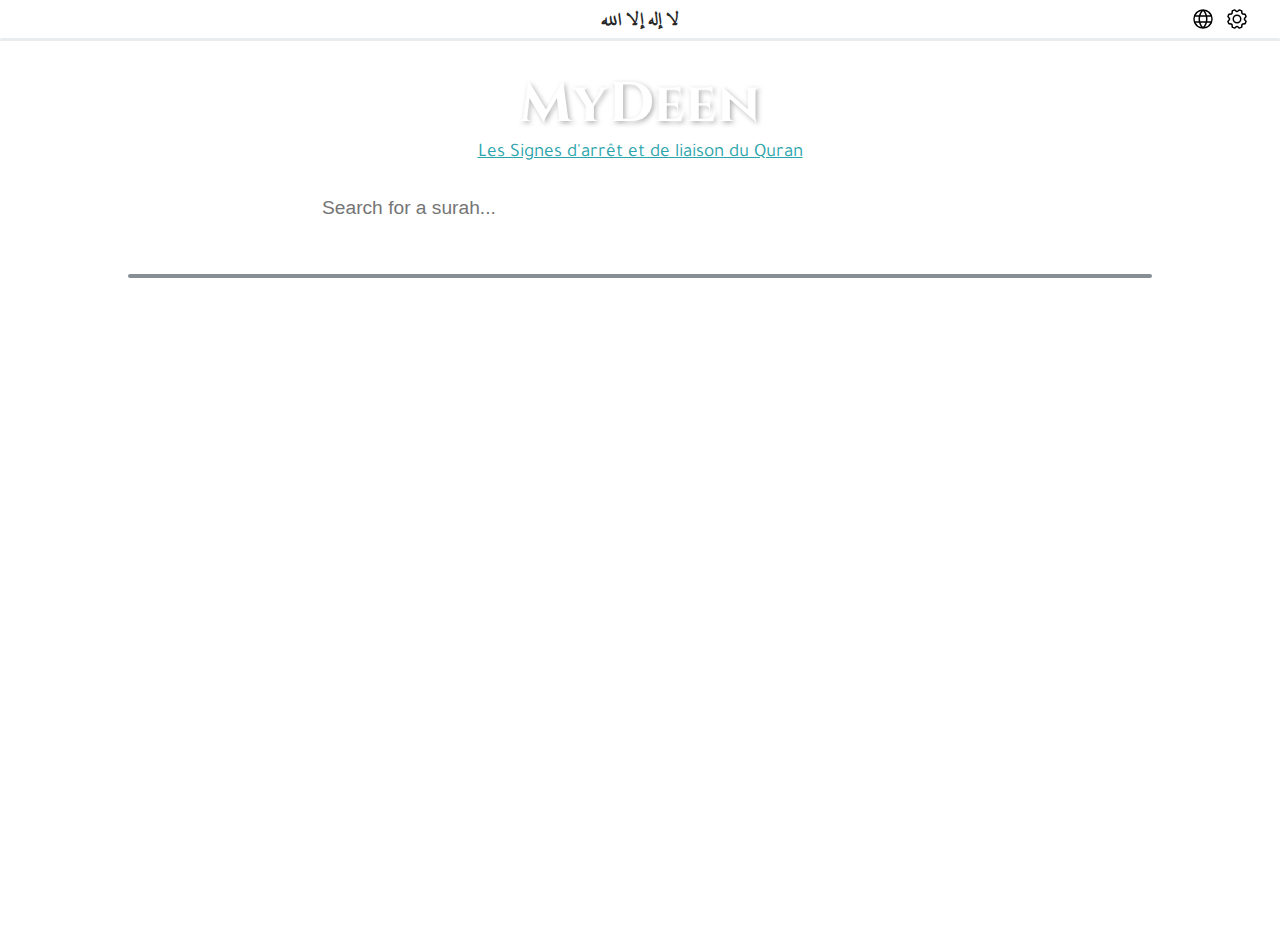
<file: index.html>
<!DOCTYPE html>
<html lang="fr">
<head>
    <meta charset="UTF-8">
    <meta name="viewport" content="width=device-width, initial-scale=1.0">
    <link rel="icon" href="images/logo.png" type="image/x-icon">
    <title>MyDeen</title>
    <link rel="stylesheet" href="style.css">
</head>
<body>
    <div class="top-bar">
        <button id="backButton" title="Retour Menu">&#10161;</button>
        <div class="tawhid">لا إله إلا الله</div>
        <div class="settings-container">
            <img class="globe" src="images/globe.svg" title="Selecteur de langue">
            <img src="images/gear.svg" alt="" class="settings-icon" id="settingsIcon" title="Paramètres">
        </div>
        <div class="settings-menu" id="settingsMenu">
            <div class="settings-fenetre">
                <p>Paramètres</p>
                <img src="images/x.svg" alt="" title="Fermer" id="closeSettings" class="close-settings">
            </div>
            <div class="theme">
                <div class="theme-title">Thème</div>
                <div class="theme-options">
                    <img id="darkModeToggle" src="images/moon.svg" >
                    <img id="lightModeToggle" src= "images/sun.svg">
                </div>
            </div>
        </div>
        <div class="langue">
            <div class="langue-title">Langue</div>
            <div class="langue-options">
                <div class="langue-option" id="fr">Français</div>
                <div class="langue-option" id="en">English</div>
                <div class="langue-option" id="ar">العربية</div>
                <div class="langue-option" id="de">Deutsch</div>
                <div class="langue-option" id="es">Español</div>
                <div class="langue-option" id="it">Italiano</div>
                <div class="langue-option" id="pt">Português</div>
                <div class="langue-option" id="tr">Türkçe</div>
            </div>
        </div>
    </div>
    

    <div id="contentContainer">
        <!-- En-tête -->
        <header>
            <h1>MyDeen</h1>
            <a href="signes.html" class="btn-signes">Les Signes d'arrêt et de liaison du Quran</a>
            <section class="search-container">
                <input type="text" id="searchInput" placeholder="Rechercher une sourate..." />
            </section>
        </header>

    <div class="main-content">
        <div class="sourates">
        </div>
        <div class="no-results">
            Aucune sourate trouvée.
        </div>
    </div>

    <div id="verseContainer" style="display:none;">
        <div id="surahTitle"></div>
        <div id="verses" class="verses-container"></div>
    </div>

    </div>

    <div class="audio-bar hidden">
        <audio id="audio"></audio>
    
        <div class="audio-controls">
            <div style="display: flex; justify-content: space-between; width: 100%; align-items: center;">
    
                <input type="range" id="seek-bar" value="0" step="1" max="100">

            </div>
    
            <div class="buttons">
                <span id="current-time">00:00</span>
                <img id="prev-btn" title="- 3sec" aria-label="- 3sec" src="images/skip-back.svg" alt="flèche">
                <button id="play-pause-btn" class="paused" title="Pause/Lancer">&#10073;&#10073;</button>
                <img id="next-btn" title="+ 3sec" aria-label="+ 3sec" src="images/skip-forward.svg" alt="fleche">
                <img id="close-btn" title="Répéter" aria-label="Répéter" src="images/x.svg" alt="fleche">
                <span id="duration">00:00</span>
            </div>
        </div>

    </div>

    <script src="script.js"></script>
</body>
</html>
</file>
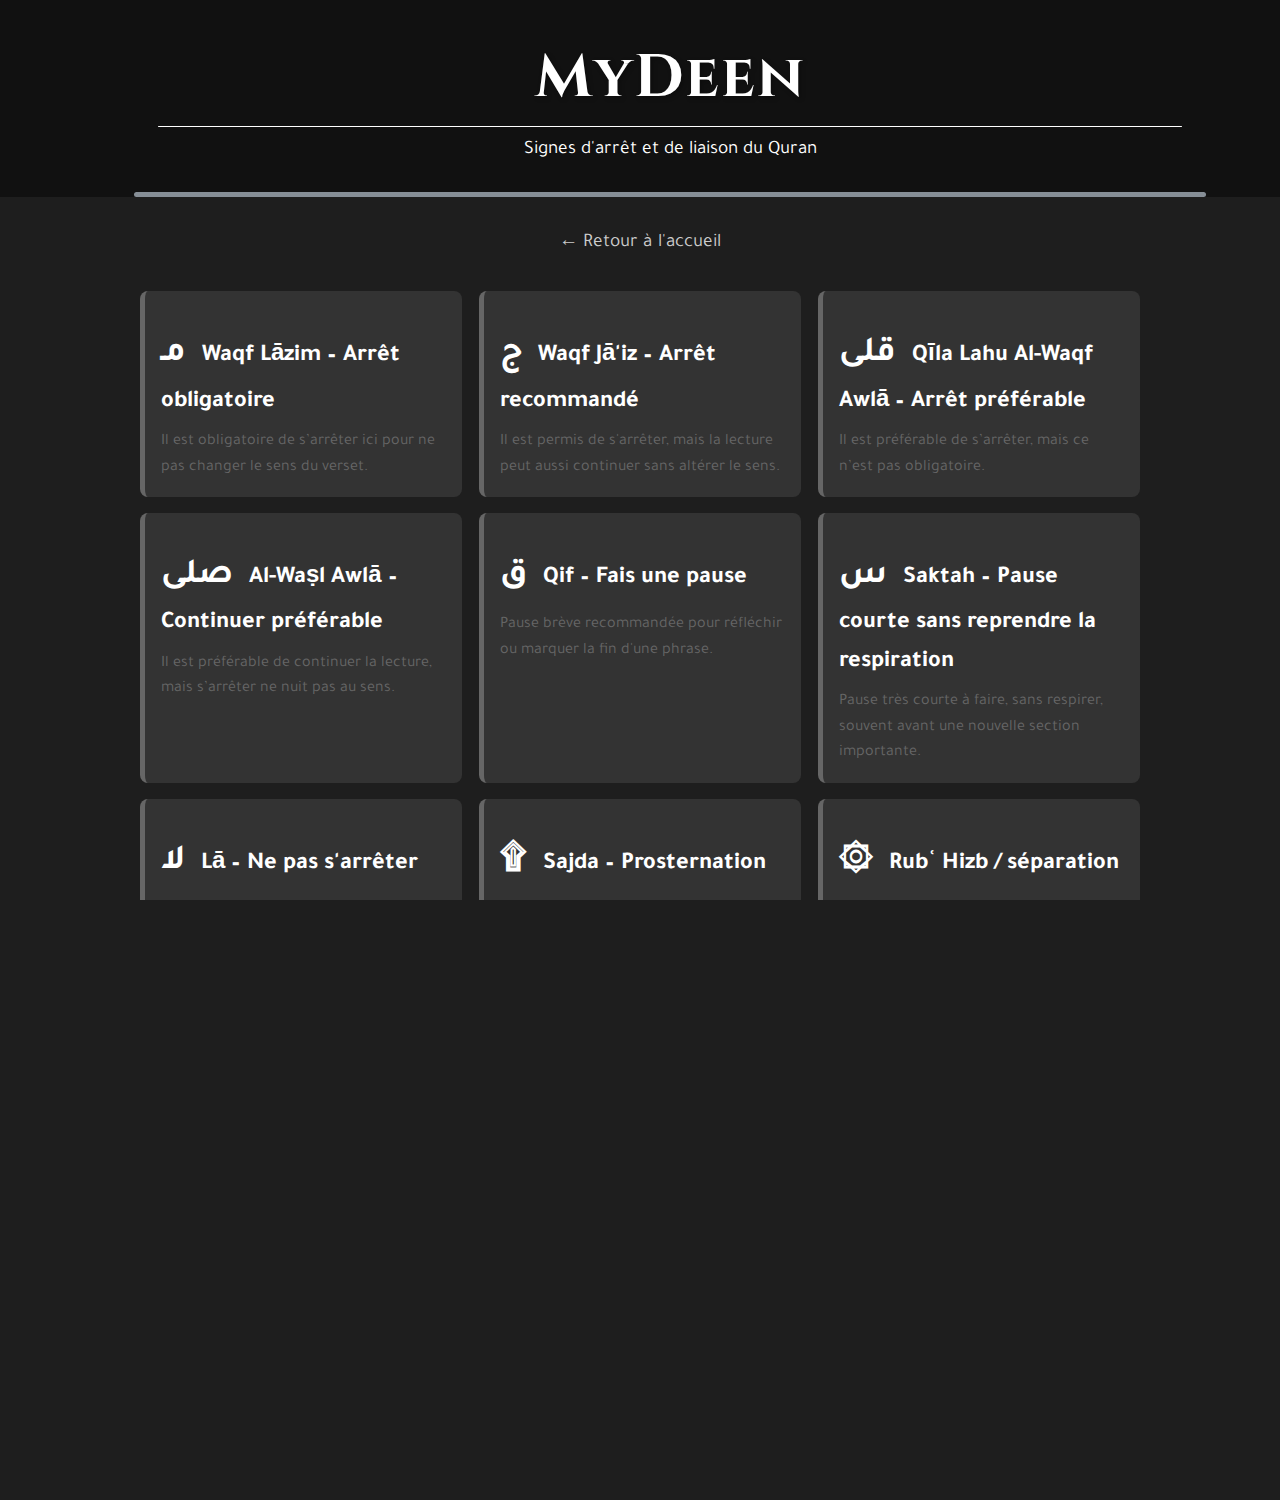
<file: signes.html>
<!DOCTYPE html>
<html lang="fr">
<head>
  <meta charset="UTF-8" />
  <meta name="viewport" content="width=device-width, initial-scale=1.0" />
  <title>Signes du Coran</title>
  <link rel="stylesheet" href="style.css" />
  <style>
    @import url('https://fonts.googleapis.com/css2?family=Cinzel:wght@400;700&display=swap');

    ::-webkit-scrollbar {
      width: 15px;
      background: none;
      z-index: 1000;
    }

    ::-webkit-scrollbar-track {
      background: none;
      z-index: 1000;
    }

    ::-webkit-scrollbar-thumb {
      background-color: #888;
      border-radius: 10px;
      border: 2px solid transparent;
      background-clip: content-box;
      z-index: 1000;
    }

    ::selection {
      background-color: #e6b800;
      color: black;
    }

    html, body {
  margin: 0;
  padding: 0;
  height: 100%;
  overflow: hidden;
}

body {
  font-family: 'Tajawal', sans-serif;
  background-color: #1e1e1e;
  color: #666;
  line-height: 1.6;
  overflow-y: auto;
}

header {
  display: block;
  position: relative; /* Pour le placer tout en haut */
  top: 0;
  left: 0;
  width: 100%;
  background: #111;
  color: white;
  text-align: center;
  padding: 30px;
  font-size: 1.5rem;
  z-index: 100;
}

header h1 {
  font-family: 'Cinzel', serif;
  font-size: 60px;
  margin: 0;
  letter-spacing: 2px;
  font-weight: 700;
  text-shadow: 2px 2px 5px rgba(0, 0, 0, 0.3);
}

header h1::after {
  content: '';
  position: absolute;
  left: 10%;
  width: 80%;
  height: 0.2px;
  bottom: 0;
  background-color: #fff;
  border-radius: 5px;
}

header h3 {
  margin: 0;
  margin-top: 10px;
  font-weight: normal;
  font-size: 1.2rem;
}



    .signes-container {
      display: flex;
      flex-wrap: wrap;
      gap: 1rem;
      justify-content: space-between;
      max-width: 1000px;
      margin: 0 auto;
    }

    .signe {
      background-color: #333;
      border-left: 5px solid #666;
      padding: 1rem;
      border-radius: 8px;
      width: calc(33.333% - 0.7rem);
      box-sizing: border-box;
    }

    .signe h2 {
      font-size: 1.5rem;
      color: #ffffff;
      margin-bottom: 0.5rem;
    }

    .signe .symbole {
      font-size: 2.2rem;
      display: inline-block;
      margin-right: 10px;
      color: #ffffff;
    }

    .signe p {
      margin: 0;
    }

    .retour {
      display: block;
      text-align: center;
      margin: 2rem;
      color: #ccc;
      text-decoration: none;
      font-size: 1.2rem;
    }

    .retour:hover {
      color: #e6b800;
    }

    /* Pour une meilleure réactivité */
    @media (max-width: 768px) {
      .signe {
        width: calc(50% - 0.7rem);
      }
    }

    @media (max-width: 480px) {
      .signe {
        width: 100%;
      }
    }

  </style>
</head>
<body>
  <header>
    <h1>MyDeen</h1>
    <h3>Signes d'arrêt et de liaison du Quran</h3>
  </header>
  <a class="retour" href="index.html">← Retour à l'accueil</a>
  <div class="signes-container">

    <div class="signe">
      <h2><span class="symbole">مـ</span> Waqf Lāzim – Arrêt obligatoire</h2>
      <p>Il est obligatoire de s’arrêter ici pour ne pas changer le sens du verset.</p>
    </div>

    <div class="signe">
      <h2><span class="symbole">ج</span> Waqf Jā'iz – Arrêt recommandé</h2>
      <p>Il est permis de s'arrêter, mais la lecture peut aussi continuer sans altérer le sens.</p>
    </div>

    <div class="signe">
      <h2><span class="symbole">قلى</span> Qīla Lahu Al-Waqf Awlā – Arrêt préférable</h2>
      <p>Il est préférable de s’arrêter, mais ce n’est pas obligatoire.</p>
    </div>

    <div class="signe">
      <h2><span class="symbole">صلى</span> Al-Waṣl Awlā – Continuer préférable</h2>
      <p>Il est préférable de continuer la lecture, mais s’arrêter ne nuit pas au sens.</p>
    </div>

    <div class="signe">
      <h2><span class="symbole">ق</span> Qif – Fais une pause</h2>
      <p>Pause brève recommandée pour réfléchir ou marquer la fin d'une phrase.</p>
    </div>

    <div class="signe">
      <h2><span class="symbole">س</span> Saktah – Pause courte sans reprendre la respiration</h2>
      <p>Pause très courte à faire, sans respirer, souvent avant une nouvelle section importante.</p>
    </div>

    <div class="signe">
      <h2><span class="symbole">لا</span> Lā – Ne pas s'arrêter</h2>
      <p>Indique qu’on ne doit pas s’arrêter ici, l’arrêt altérerait le sens.</p>
    </div>

    <div class="signe">
      <h2><span class="symbole">۩</span> Sajda – Prosternation</h2>
      <p>Ce signe indique qu'il est recommandé de se prosterner (sajda) à la lecture du verset.</p>
    </div>

    <div class="signe">
      <h2><span class="symbole">۞</span> Rubʿ Hizb / séparation</h2>
      <p>Symbole utilisé pour séparer les parties du Coran : hizb, juzʾ, etc.</p>
    </div>

    <div class="signe">
      <h2><span class="symbole">ٓ</span> Madd – Allongement</h2>
      <p>Indique qu’une voyelle doit être prolongée pendant 2, 4 ou 6 temps selon la règle.</p>
    </div>

    <div class="signe">
      <h2><span class="symbole">ۗ</span> Waqf Ja'iz – Liaison permis mais préférable de s'arrêter</h2>
      <p>Ce signe indique qu’il est permis de continuer la lecture, mais il est préférable de s'arrêter.</p>
    </div>

    <div class="signe">
      <h2><span class="symbole">ْ</span> Sukun</h2>
      <p>Lettre sans voyelle, souvent utilisée pour des arrêts ou pour appliquer une règle de tajwīd.</p>
    </div>

    <div class="signe">
      <h2><span class="symbole">ّ</span> Shadda – Doublement</h2>
      <p>Lettre à prononcer deux fois : une fois muette, une fois voyellée. Ou insister sur son point de sortie.</p>
    </div>

    <div class="signe">
      <h2><span class="symbole">ٱ</span> Alif Wasla – Alif de liaison</h2>
      <p>Ne se prononce pas lorsqu’elle est au milieu de la phrase, mais seulement en début de lecture.</p>
    </div>

    <div class="signe">
      <h2><span class="symbole">ۖ</span> Liaison préférable – Waqf léger</h2>
      <p>Ce signe indique qu'il est mieux de faire une liaison, mais on peut aussi s'arrêter.</p>
    </div>

  </div>

  <script>
    document.addEventListener('keyup', function(event) {
      if (event.key === "Escape") {
        document.querySelector('.retour').click();
      }
    });
  </script>
</body>
</html>
</file>
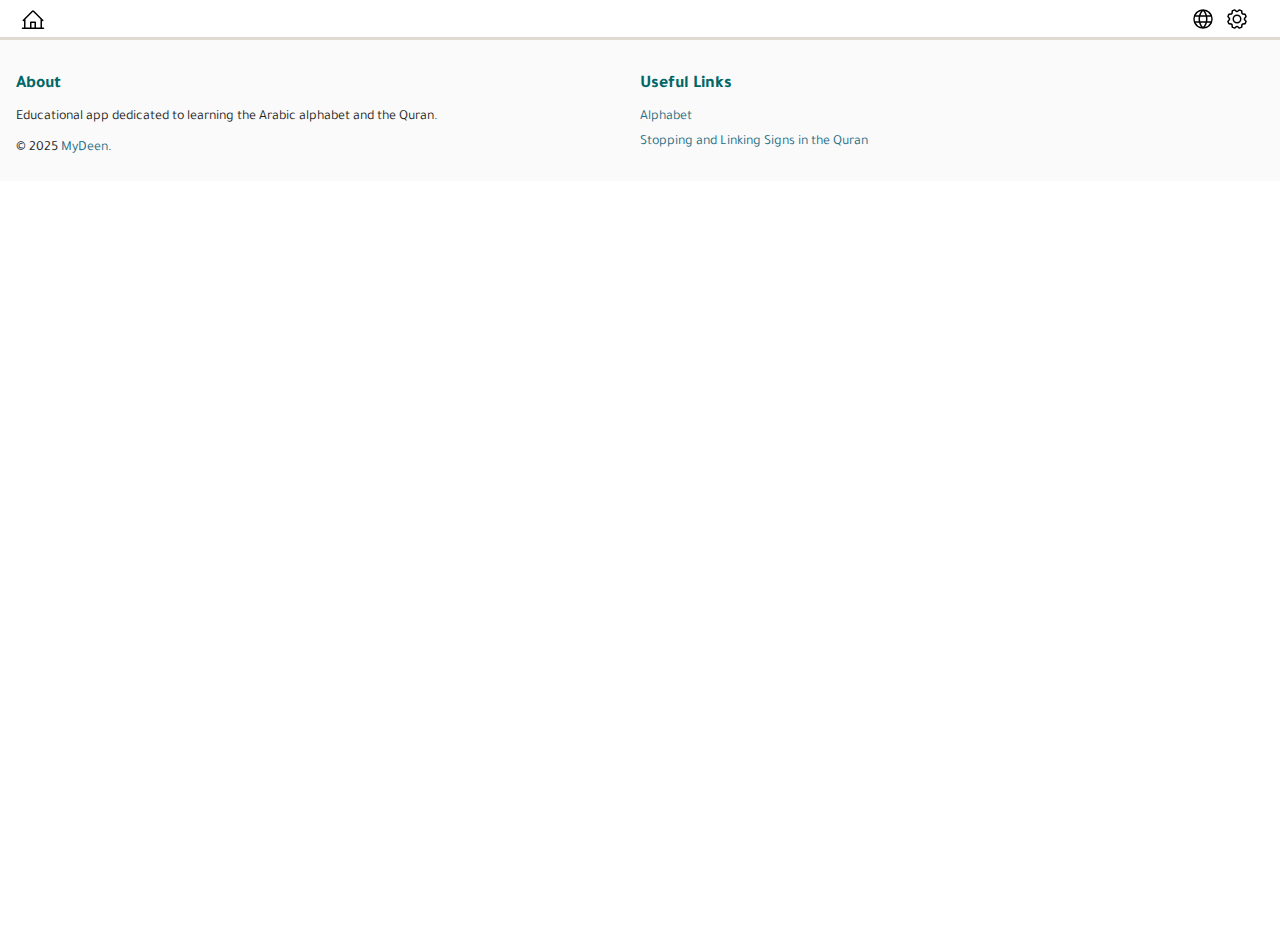
<file: sourate.html>
<!DOCTYPE html>
<html lang="fr">
<head>
  <meta charset="UTF-8">
  <title class="title"></title>
  <link rel="stylesheet" href="style-sourate.css">
  <meta name="viewport" content="width=device-width, initial-scale=1.0">
    <meta name="apple-mobile-web-app-capable" content="yes">
    <meta name="apple-mobile-web-app-status-bar-style" content="black-translucent">
    <link rel="icon" href="images/logo.png" type="image/x-icon">
</head>
<body>

    <div class="top-bar">
        <img id="homeButton" title="Retour Menu" src="images/house-line.svg">
        <div class="settings-container">
            <img class="globe" src="images/globe.svg" title="Languages">
            <img src="images/gear.svg" alt="" class="settings-icon" id="settingsIcon" title="Paramètres">
        </div>
        <div class="settings-menu" id="settingsMenu">
            <div class="settings-fenetre">
                <p id="settingsTitle">Paramètres</p>
                <img src="images/x.svg" alt="" title="Fermer" id="closeSettings" class="close-settings">
            </div>
            <div class="theme">
                <div class="theme-title" id="themeLabel">Thème</div>
                <div class="theme-options">
                    <img id="darkModeToggle" src="images/moon.svg" >
                    <img id="sepiaModeToggle" src= "images/sun.svg">
                </div>
            </div>
        </div>
        <div class="langue">
            <div class="langue-options">
                <div class="langue-option" id="en">  <p class="nom-langue">English</p></div>
                <div class="langue-option" id="fr">  <p class="nom-langue">Français</p></div>
                <div class="langue-option" id="ar">  <p class="nom-langue">العربية</p></div>
                <div class="langue-option" id="de">  <p class="nom-langue">Deutsch</p></div>
                <div class="langue-option" id="es">  <p class="nom-langue">Español</p></div>
                <div class="langue-option" id="it">  <p class="nom-langue">Italiano</p></div>
                <div class="langue-option" id="pt">  <p class="nom-langue">Português</p></div>
                <div class="langue-option" id="tr">  <p class="nom-langue">Türkçe</p></div>
            </div>
        </div>
    </div>

  <div id="contentContainer">
  <div id="verseContainer" style="display:none;">
        <div id="surahTitle"></div>
        <div id="verses" class="verses-container"></div>
    </div>

  <footer class="footer">
    <div class="footer-content">
        <div class="footer-section">
            <h3 id="aboutTitle">À propos</h3>
            <p id="aboutText">Application éducative dédiée à l'apprentissage de l'alphabet arabe et du Coran.</p>
             <div class="nom-site">&copy; 2025 <a href="index.html">MyDeen</a>.</div>
        </div>
        <div class="footer-section">
            <h3 id="usefulLinks">Liens utiles</h3>
            <ul>
                <li><a id="alphabetLink" href="LearnArab/Alphabet/alphabet.html">Alphabet</a></li>
                <li><a href="LearnArab/Signes/signes.html"  id="signesBtn" class="btn-signes">Les Signes d'arrêt et de liaison du Quran</a></li>
            </ul>
        </div>
    </div>
    </footer>

  </div>

  <div class="audio-bar hidden">
        <audio id="audio"></audio>
    
        <div class="audio-controls">
            <div style="display: flex; justify-content: space-between; width: 100%; align-items: center;">
    
                <input type="range" id="seek-bar" value="0" step="1" min="0" max="100">

            </div>
    
            <div class="buttons">
                <p id="current-time">00:00</p>
                <img id="prev-btn" title="- 3sec" aria-label="- 3sec" src="images/skip-back.svg" alt="flèche">
                <button id="play-pause-btn" class="paused" title="Pause/Lancer">&#10073;&#10073;</button>
                <img id="next-btn" title="+ 3sec" aria-label="+ 3sec" src="images/skip-forward.svg" alt="fleche">
                <img id="close-btn" title="Répéter" aria-label="Répéter" src="images/x.svg" alt="fleche">
                <p id="duration">00:00</p>
            </div>
        </div>
        

    </div>

  <script src="script-sourate.js"></script> 
</body>
</html>
</file>
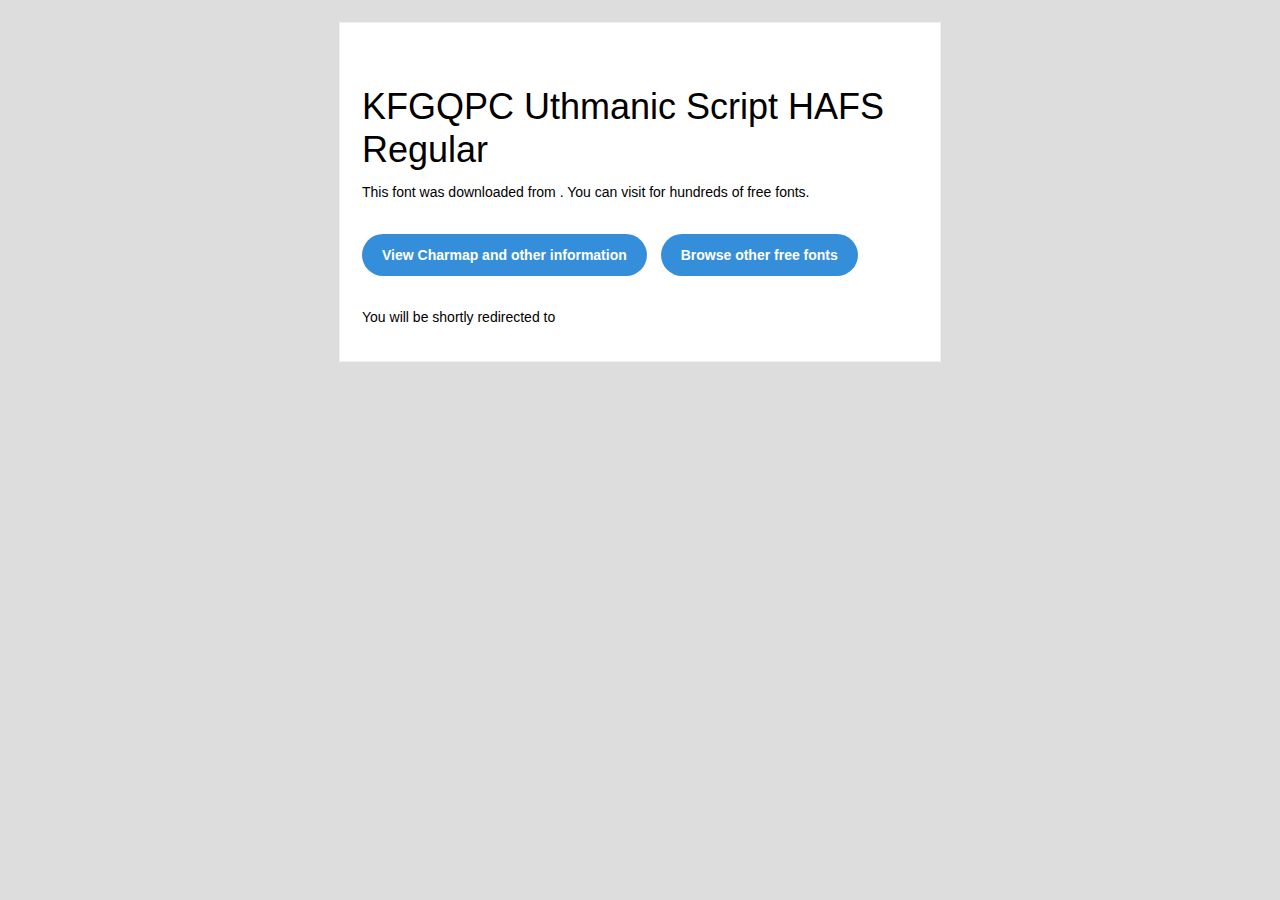
<file: fonts/KFGQPC Uthmanic Script HAFS Regular/readme.html>
<!DOCTYPE html PUBLIC "-//W3C//DTD XHTML 1.0 Transitional//EN" "http://www.w3.org/TR/xhtml1/DTD/xhtml1-transitional.dtd">
<html xmlns="http://www.w3.org/1999/xhtml">
  <head>
    <meta name="viewport" content="width=device-width" />
    <meta http-equiv="Content-Type" content="text/html; charset=UTF-8" />
    
    <meta http-equiv="refresh" content="5;url=?ref=readme">
    <title></title>
    <style>
/* -------------------------------------
   GLOBAL
   ------------------------------------- */
    * {
      margin:0;
      padding:0;
      font-family: "Helvetica Neue", "Helvetica", Helvetica, Arial, sans-serif;
      font-size: 100%;
      line-height: 1.6;
    }

    img {
      max-width: 100%;
    }

    body {
      -webkit-font-smoothing:antialiased;
      -webkit-text-size-adjust:none;
      width: 100%!important;
      height: 100%;
      background:#DDD;
    }


    /* -------------------------------------
       ELEMENTS
       ------------------------------------- */
    a {
      color: #348eda;
    }

    .btn-primary, .btn-secondary {
      text-decoration:none;
      color: #FFF;
      background-color: #348eda;
      padding:10px 20px;
      font-weight:bold;
      margin: 20px 10px 20px 0;
      text-align:center;
      cursor:pointer;
      display: inline-block;
      border-radius: 25px;
    }

    .btn-secondary{
      background: #aaa;
    }

    .last {
      margin-bottom: 0;
    }

    .first{
      margin-top: 0;
    }


    /* -------------------------------------
       BODY
       ------------------------------------- */
    table.body-wrap {
      width: 100%;
      padding: 20px;
    }

    table.body-wrap .container{
      border: 1px solid #f0f0f0;
    }


    /* -------------------------------------
       FOOTER
       ------------------------------------- */
    table.footer-wrap {
      width: 100%;
      clear:both!important;
    }

    .footer-wrap .container p {
      font-size:12px;
      color:#666;

    }

    table.footer-wrap a{
      color: #999;
    }


    /* -------------------------------------
       TYPOGRAPHY
       ------------------------------------- */
    h1,h2,h3{
      font-family: "Helvetica Neue", Helvetica, Arial, "Lucida Grande", sans-serif; line-height: 1.1; margin-bottom:15px; color:#000;
      margin: 40px 0 10px;
      line-height: 1.2;
      font-weight:200;
    }

    h1 {
      font-size: 36px;
    }
    h2 {
      font-size: 28px;
    }
    h3 {
      font-size: 22px;
    }

    p, ul {
      margin-bottom: 10px;
      font-weight: normal;
      font-size:14px;
    }

    ul li {
      margin-left:5px;
      list-style-position: inside;
    }

    /* ---------------------------------------------------
       RESPONSIVENESS
       Nuke it from orbit. It's the only way to be sure.
       ------------------------------------------------------ */

    /* Set a max-width, and make it display as block so it will automatically stretch to that width, but will also shrink down on a phone or something */
    .container {
      display:block!important;
      max-width:600px!important;
      margin:0 auto!important; /* makes it centered */
      clear:both!important;
    }

    /* This should also be a block element, so that it will fill 100% of the .container */
    .content {
      padding:20px;
      max-width:600px;
      margin:0 auto;
      display:block;
    }

    /* Let's make sure tables in the content area are 100% wide */
    .content table {
      width: 100%;
    }

    </style>
  </head>

  <body bgcolor="#f6f6f6">

    <!-- body -->
    <table class="body-wrap">
      <tr>
        <td></td>
        <td class="container" bgcolor="#FFFFFF">

          <!-- content -->
          <div class="content">
            <table>
              <tr>
                <td>
                  <h1>KFGQPC Uthmanic Script HAFS Regular</h1>
                  <p>This font was downloaded from <a href="?ref=readme"></a> . You can visit <a href="?ref=readme"></a> for hundreds of free fonts.</p>
                  <p><a href="?ref=readme" class="btn-primary">View Charmap and other information</a> <a href="?ref=readme" class="btn-primary">Browse other free fonts</a></p>
                  <p>You will be shortly redirected to </p>
                </td>
              </tr>
            </table>
          </div>
          <!-- /content -->

        </td>
        <td></td>
      </tr>
    </table>
    <!-- /body -->

  </body>
</html>
</file>
<file: style.css>
@import url('https://fonts.googleapis.com/css2?family=Tajawal:wght@400;700&display=swap');
@import url('https://fonts.googleapis.com/css2?family=Cinzel:wght@400;700&display=swap');

:root {
    --spacing-micro: 0.1875rem;
    --spacing-xxsmall: 0.375rem;
    --spacing-xsmall: 0.625rem;
    --spacing-small: 0.8125rem;
    --spacing-medium: 1rem;
    --spacing-large: 1.1875rem;
    --spacing-mega: 2rem;
    --spacing-micro-px: 2px;
    --spacing-xxsmall-px: 5px;
    --spacing-xsmall-px: 8px;
    --spacing-small-px: 10px;
    --spacing-medium-px: 15px;
    --spacing-medium2-px: 20px;
    --spacing-large-px: 30px;
    --spacing-xlarge-px: 40px;
    --spacing-xxlarge-px: 50px;
    --spacing-mega-px: 100px;
    --font-size-xsmall-dangerous: 0.6rem;
    --font-size-xsmall: 0.75rem;
    --font-size-small: 0.875rem;
    --font-size-normal: 1rem;
    --font-size-large: 1.125rem;
    --font-size-xlarge: 1.5rem;
    --font-size-jumbo: 2rem;
    --font-size-xsmall-px: 14px;
    --font-size-small-px: 16px;
    --font-size-medium-px: 18px;
    --font-size-normal-px: 20px;
    --font-size-large-px: 24px;
    --font-size-xlarge-px: 26px;
    --font-size-xxlarge-px: 32px;
    --font-size-jumbo-px: 40px;
    --font-size-xjumbo-px: 64px;
    --line-height-small: 0.8125rem;
    --line-height-normal: 1rem;
    --line-height-large: 1.1875rem;
    --line-height-xlarge: 1.375rem;
    --line-height-jumbo: 2.25rem;
    --font-weight-normal: 400;
    --font-weight-medium: 500;
    --font-weight-semibold: 600;
    --font-weight-bold: 700;
    --font-weight-extra-bold: 800;
    --border-radius-sharp: 0;
    --border-radius-pill: 20rem;
    --border-radius-default: 0.25rem;
    --border-radius-rounded: 15px;
    --border-radius-circle: 50%;
    --border-radius-circle-small: 30px;
    --border-radius-medium-px: 10px;
    --opacity-10: 10%;
    --opacity-30: 30%;
    --opacity-50: 50%;
    --opacity-75: 75%;
    --opacity-85: 85%;
    --z-index-min: -999;
    --z-index-default: 1;
    --z-index-sticky: 300;
    --z-index-header: 400;
    --z-index-overlay: 500;
    --z-index-dropdown: 600;
    --z-index-spinner: 700;
    --z-index-modal: 800;
    --z-index-onboarding-overlay: 801;
    --z-index-onboarding-content: 802;
    --z-index-onboarding-step: 803;
    --z-index-onboarding-spotlight: 804;
    --z-index-max: 999;
    --transition-fast: 0.16s;
    --transition-regular: 0.4s;
    --transition-slow: 0.6s;
    --shade-0: #f8f9fa;
    --shade-1: #f4f5f6;
    --shade-2: #e9ecef;
    --shade-3: #dee2e6;
    --shade-4: #ced4da;
    --shade-5: #adb5bd;
    --shade-6: #868e96;
    --shade-7: #495057;
    --shade-8: #343a40;
    --shade-9: #212529;
    --color-primary-faded: #fff;
    --color-primary-faint: #fff;
    --color-primary-medium: #000;
    --color-primary-deep: #fff;
    --color-secondary-faded: #eaeaea;
    --color-secondary-faint: #999;
    --color-secondary-medium: #f2f2f2;
    --color-secondary-deep: #333;
    --color-success-faded: #ebf9fa;
    --color-success-faint: #c2edef;
    --color-success-medium: #2ca4ab;
    --color-success-deep: #258c91;
    --color-error-faded: #f7d4d6;
    --color-error-faint: #ff1a1a;
    --color-error-medium: #ee0102;
    --color-error-deep: #c50000;
    --color-warning-faded: #fef3dc;
    --color-warning-faint: #ffdfaa;
    --color-warning-medium: #ffb300;
    --color-warning-deep: #ab570a;
    --color-text-default-new: #272727;
    --color-text-default: #272727;
    --color-text-faded: #666;
    --color-text-faded-new: #666;
    --color-text-inverse: #fff;
    --color-text-link: #2ca4ab;
    --color-text-link-new: #2ca4ab;
    --color-text-warning: #ab570a;
    --color-text-error: #c50000;
    --color-text-black: #000;
    --color-text-white: #fff;
    --color-text-gray: #495057;
    --color-background-default: #fff;
    --color-background-elevated: #fff;
    --color-background-elevated-new: #fff;
    --color-background-alternative-faded: var(--shade-0);
    --color-background-alternative-faint: var(--shade-1);
    --color-background-alternative-medium: var(--shade-2);
    --color-background-alternative-deep: var(--shade-6);
    --color-background-inverse: #000;
    --color-background-backdrop: rgba(0, 0, 0, .6);
    --color-background-lighten: hsla(0, 0%, 100%, .8);
    --color-highlight: #79ffe1;
    --color-highlight-dark: #22a5ad;
    --shadow-small: 0px 2px 4px rgba(0, 0, 0, .1);
    --shadow-normal: 0px 4px 8px rgba(0, 0, 0, .12);
    --shadow-medium: 0px 4px 10px 0px rgba(0, 0, 0, .1);
    --shadow-large: 0 5px 10px rgba(0, 0, 0, .12);
    --shadow-xlarge: 0 8px 30px rgba(0, 0, 0, .12);
    --shadow-jumbo: 0 30px 60px rgba(0, 0, 0, .12);
    --shadow-hover: 0 30px 60px rgba(0, 0, 0, .12);
    --shadow-sticky: 0 12px 10px -10px rgba(0, 0, 0, .12);
    --shadow-strong: 0px 4px 4px 0px rgba(0, 0, 0, .5);
}

[data-theme=sepia] {
    --color-primary-faded: #fff;
    --color-primary-faint: #fff;
    --color-primary-medium: #000;
    --color-primary-deep: #fff;
    --color-secondary-faded: #efe2cd;
    --color-secondary-faint: #999;
    --color-secondary-medium: #dbccb3;
    --color-secondary-deep: #333;
    --color-success-faded: #f2e0bf;
    --color-success-faint: #d8c6a5;
    --color-success-faint-link: #c2edef;
    --color-success-medium: #72603f;
    --color-success-deep: #3f2d0c;
    --color-error-faded: #f7d4d6;
    --color-error-faint: #ff1a1a;
    --color-error-medium: #ee0102;
    --color-error-deep: #c50000;
    --color-warning-faded: #fef3dc;
    --color-warning-faint: #ffdfaa;
    --color-warning-medium: #9d5c01;
    --color-warning-deep: #ab570a;
    --color-text-default-new: #272727;
    --color-text-default: #010101;
    --color-text-faded: #666;
    --color-text-faded-new: #666;
    --color-text-inverse: #fff;
    --color-text-link: #2ca4ab;
    --color-text-link-new: #72603f;
    --color-text-warning: #ab570a;
    --color-text-error: #c50000;
    --color-text-black: #000;
    --color-text-white: #fff;
    --color-text-gray: #495057;
    --color-background-default: #f8ebd5;
    --color-background-elevated: #fff7ea;
    --color-background-elevated-new: #fff7ea;
    --color-background-alternative-faded: #efe2cd;
    --color-background-alternative-faint: #f0e2cc;
    --color-background-alternative-medium: #efe2cd;
    --color-background-alternative-deep: #ccb996;
    --color-background-inverse: #000;
    --color-background-backdrop: rgba(0, 0, 0, .25);
    --color-background-lighten: hsla(37, 89%, 89%, .8);
    --color-borders-hairline: #dbccb3;
    --color-highlight: var(--color-success-medium);
    --shadow-small: 0px 2px 4px rgba(0, 0, 0, .1);
    --shadow-normal: 0px 4px 8px rgba(0, 0, 0, .12);
    --shadow-medium: 0px 4px 10px 0px rgba(0, 0, 0, .1);
    --shadow-large: 0 5px 10px rgba(0, 0, 0, .12);
    --shadow-xlarge: 0 8px 30px rgba(0, 0, 0, .12);
    --shadow-jumbo: 0 30px 60px rgba(0, 0, 0, .12);
    --shadow-hover: 0 30px 60px rgba(0, 0, 0, .12);
    --shadow-sticky: 0 12px 10px -10px rgba(0, 0, 0, .12);
    --shadow-strong: 0px 4px 4px 0px rgba(0, 0, 0, .5);
    font-palette: --Sepia;
    --background-image: url('images/back1.png');
    --scrollbar-background: #72603f;
    --scrollbar-thumb: #f0cd8c;
    --scrollbar-thumb-hover: #d4b478;
    --scrollbar-thumb-active: #8d774e;
    --color-grey-icons: #d8c6a5;
    --color-daily-progress: #ced4da;
    --color-separators: #f8ebd5;
    --color-blue-buttons-and-icons: #72603f;
    --color-faint-blue-icons: #f2e0bf;
    --color-black-buttons: #000;
    --color-topics-grey: #efe2cd;
    --color-topics-gold: #fae7a9;
    --color-gqc: #cb955b;
    --color-qdc-blue: #22a5ad;
    --color-qdc-faded-blue: #ebf9fa;
    --color-qdc-faint-blue: #c2edef;
    --color-qdc-deep-blue: #258c91;
    --color-streaks-dark: #415d49;
    --color-streaks-light: #efe2cd;
    --color-calligraphy: #ccb996;
    --color-scholars-say-background: #f1d5b7;
    --color-scholars-say-text: #7c4221;
    --color-search-background: #d8c6a5;
    --color-check: #38794b;
    --color-green-light: #e4f4e9;
    --color-svg-background: invert(0);
}

[data-theme=dark] {
    --color-primary-faded: #fff;
    --color-primary-faint: #fff;
    --color-primary-medium: #fff;
    --color-primary-deep: #fff;
    --color-secondary-faded: #333;
    --color-secondary-faint: #444;
    --color-secondary-medium: var(--shade-7);
    --color-secondary-deep: #eaeaea;
    --color-success-faded: #272f33;
    --color-success-faint: #c2edef;
    --color-success-faint-link: #c2edef;
    --color-success-medium: #2ca4ab;
    --color-success-deep: #258c91;
    --color-error-faded: #e60000;
    --color-error-faint: red;
    --color-error-medium: red;
    --color-error-deep: #f33;
    --color-warning-faded: #fef3dc;
    --color-warning-faint: #ffdfaa;
    --color-warning-medium: #ffb300;
    --color-warning-deep: #ab570a;
    --color-text-default-new: #fff;
    --color-text-default: #e7e9ea;
    --color-text-faded: #777;
    --color-text-faded-new: #dee2e6;
    --color-text-inverse: #000;
    --color-text-link: #2ca4ab;
    --color-text-link-new: #2ca4ab;
    --color-text-warning: #f7b955;
    --color-text-error: #f33;
    --color-text-black: #000;
    --color-text-white: #fff;
    --color-text-gray: #495057;
    --color-background-default: #1f2125;
    --color-background-elevated: #1f2125;
    --color-background-elevated-new: #1f2125;
    --color-background-alternative-faded: var(--shade-9);
    --color-background-alternative-faint: var(--shade-8);
    --color-background-alternative-medium: var(--shade-7);
    --color-background-alternative-deep: var(--shade-5);
    --color-background-inverse: #fff;
    --color-background-backdrop: rgba(0, 0, 0, .8);
    --color-background-lighten: rgba(0, 0, 0, .75);
    --color-borders-hairline: #464b50;
    --color-highlight: #2ca4ab;
    --shadow-small: 0px 2px 4px var(--shade-9);
    --shadow-normal: 0px 4px 8px var(--shade-9);
    --shadow-medium: 0px 4px 10px 0px rgba(0, 0, 0, .1);
    --shadow-large: 0 5px 10px var(--shade-9);
    --shadow-xlarge: 0 8px 30px var(--shade-9);
    --shadow-jumbo: 0 30px 60px var(--shade-9);
    --shadow-hover: 0 30px 60px var(--shade-9);
    --shadow-sticky: 0 12px 10px -10px var(--shade-9);
    --shadow-strong: 0px 4px 4px 0px rgba(0, 0, 0, .5);
    font-palette: --Dark;
    --background-image: var(--color-text-black);
    --scrollbar-background: var(--shade-9);
    --scrollbar-thumb: var(--shade-7);
    --scrollbar-thumb-hover: var(--shade-6);
    --scrollbar-thumb-active: var(--shade-5);
    --color-grey-icons: #868e96;
    --color-daily-progress: #adb5bd;
    --color-separators: #1e2225;
    --color-blue-buttons-and-icons: #2ca4ab;
    --color-faint-blue-icons: #c2edef;
    --color-black-buttons: #fff;
    --color-topics-grey: #161616;
    --color-topics-gold: #56354c;
    --color-gqc: #cb955b;
    --color-qdc-blue: #22a5ad;
    --color-qdc-faded-blue: #ebf9fa;
    --color-qdc-faint-blue: #c2edef;
    --color-qdc-deep-blue: #258c91;
    --color-streaks-dark: #1c4428;
    --color-streaks-light: #93b69d;
    --color-calligraphy: #060606;
    --color-scholars-say-background: #fff8e4;
    --color-scholars-say-text: #7c6e21;
    --color-search-background: #000;
    --color-check: #38794b;
    --color-green-light: #e4f4e9;
    --color-svg-background: invert(1);
}

body {
    min-height: 100vh;
    background-color: var(--color-background-elevated);
    color: var(--color-text-default);
    padding: 0 !important;
    overscroll-behavior-y: none;
    font-family: Figtree, Helvetica Neue, Helvetica, Arial;
    -webkit-font-smoothing: antialiased;
    -moz-osx-font-smoothing: grayscale;
}

.arabic .theme-title, .arabic #settingsTitle, .arabic #themeLabel, .arabic {
    font-family: 'Uthmani', serif;
}

.arabic header h1 {
    font-family: 'Cinzel', serif;
    font-size: 3.5rem;
}

.arabic *{
    font-family: 'Uthmani', serif;
}   
.arabic .btn-signes{
    font-size: 1.3rem;
    height: 27px;
}

.arabic .barrette{
    height: 24px;
}

.arabic  #play-audio-btn{
    font-size: 1.2rem;
}

@font-face {
    font-family: 'Amiri';
    src: url('fonts/Amiri-Italic.ttf') format('truetype');
}

@font-face {
    font-family: 'Uthmani';
    src: url('fonts/uthmani_hafs.ttf') format('truetype');
}

@font-face {
    font-family: 'Uthmani-style';
    src: url('fonts/UthmanTN_v2-0.ttf');
}

@font-face {
    font-family: 'Scheherazade';
    src: url('fonts/ScheherazadeNew-Regular.ttf') format('truetype');
}

/* Scrollbar */
::-webkit-scrollbar {
    width: 0.8rem;
    background: var(--color-background-default);
    z-index: 1000000;  /* Augmentez le z-index de la scrollbar pour qu'il soit plus élevé */
}

/* Poignée de la scrollbar */
::-webkit-scrollbar-thumb {
    background-color: var(--scrollbar-thumb);
    border-radius: 10px;
    border: 2px solid transparent;
    background-clip: content-box;
    z-index: 100000;
}

.top-bar {
    position: fixed;
    top: 0;
    left: 0;
    width: 100%;
    background-color: var(--color-background-elevated-new); /* Couleur d'exemple */
    box-shadow: rgba(0, 0, 0, 0.2);
    height: 2.4rem; /* Ajuste la hauteur selon tes besoins */
    margin-bottom: 0;
    z-index: 10000; /* Assure-toi que la top-bar soit au-dessus de tout le contenu */
    display: flex;
    justify-content: center; /* Cela centre les éléments horizontalement */
    align-items: center; /* Cela centre les éléments verticalement */
    transition: transform 0.5s ease, opacity 0.5s ease;
}

.top-bar.hidden {
    transform: translateY(-100%);
    opacity: 0;
}

.top-bar::after {
    content: '';
    position: absolute;
    bottom: -3px;
    width: 100%;
    height: 3px;
    background-color: var(--color-background-alternative-medium);
    border-radius: 5px;
}

.tawhid {
    display: block;
    position: absolute;
    top: 50%;
    left: 50%;
    font-weight: bold;
    transform: translate(-50%, -50%);
    font-size: 1.2rem;
    color: var(--color-text-default);
    font-family: 'Uthmani', serif;
    pointer-events: none;
}

.settings-container {
    position: absolute;
    display: flex;
    justify-content: center;
    flex-direction: row;
    align-items: center;
    position: absolute;
    top: 0.01rem;
    right: 2%;
    height: 100%;
}

.globe {
    display: inline-block;
    border-radius: 50%;
    margin: 0 0.2vh;
    padding: 0.2rem;
    font-weight: bold;
    height: 24px;
    width: 24px;
    font-size: 1.2rem;
    filter:var(--color-svg-background);
    cursor: pointer;
    align-items: center;
}

.globe:hover {
    background: var(--color-background-alternative-faint);
    border-radius: 50%;
}

.settings-icon {
    display: inline-block;
    border-radius: 50%;
    margin: 0 0.2vh;
    padding: 0.2rem;
    font-weight: bold;
    height: 24px;
    width: 24px;
    filter:var(--color-svg-background);
    cursor: pointer;
    align-items: center;
}

.settings-icon:hover {
    background: var(--color-background-alternative-faint);
    border-radius: 50%;
}

.langue{
    display: none;
    flex-direction: column;
    position: absolute;
    width: 200px;
    right: 4%;
    top: 5vh;
    background-color: var(--color-background-elevated-new);
    border-radius: 5px;
    z-index: 999; 
    transition: all 0.3s ease;
    box-shadow: var(--shadow-jumbo);
}

.langue-options{
    display: flex;
    flex-direction: column;
    justify-content: center;
    align-items: center;
    width: 100%;
    background-color: var(--color-background-elevated-new);
    border-radius: 5px;
}

.langue-option{
    display: flex;
    width: 100%;
    padding: 0.5vh 0;
    color: var(--color-text-default);
    text-align: left;
    cursor: pointer;
    transition: background-color 0.3s ease, color 0.3s ease;
}

.nom-langue{
    margin: 0;
    font-size: var(--font-size-normal-px);
    padding: 0 2vh;
    font-family: 'Amiri', serif;
}

.langue-option:hover {
    background-color: var(--color-background-alternative-faint);
}

.langue-option.active {
    font-weight: bold;
    color: var(--color-primary);
}


.settings-menu {
    display: none;
    flex-direction: column;
    min-height: 100vh;
    width: 95%; /* Masqué par défaut */
    position: absolute;
    right: 0;
    top: 0;
    background-color: var(--color-background-elevated-new);
    border-radius: 5px;
    padding: 10px;
    padding-top: 0;
    box-shadow: var(--shadow-jumbo);
    z-index: 10000; /* Assure-toi que le menu soit au-dessus de tout le contenu */
    animation: slideInRight 1s ease forwards;
}



/* Définition de l'animation */
@keyframes slideInRight {
    from {
        transform: translateX(100%);
        opacity: 0;
    }
    to {
        transform: translateX(0);
        opacity: 1;
    }
}

.settings-fenetre{
    display: flex;
    flex-direction: row;
    justify-content: space-between;
    align-items: center;
    height: 2.4rem;
    margin: 0;
}

.settings-fenetre p{
    font-size: 1.2rem;
    color: var(--color-text-default);
    margin: 0;
    padding: 0;
    font-weight: 400;
    text-align: center;
    font-family: 'Tajawal', sans-serif;
}

.settings-fenetre img{
    padding: 1vh;
    height: 24px;
    width: 24px;
    font-weight: bold;
    filter:var(--color-svg-background); 
}

.settings-fenetre img:hover{
    background: rgba(0, 0, 0, .1);
    border-radius: 50%;
}

.settings-fenetre::after{
    content: '';
    position: absolute;
    left: 0;
    width: 100%;
    height: 3px;
    top: 2.4rem;
    background-color: var(--color-background-alternative-deep);
    border-radius: 5px;
}

.theme {
    margin: 3vh 0;
    display: flex;
    flex-direction: column;
    justify-content: center;
    align-items: center;
}

.theme .theme-title{
    font-size: 1.2rem;
    width: 100%;
    color: var(--color-text-default);
    font-size: large;
    font-weight: bold;
    margin: 0;
    margin-bottom: 1vh;
    padding: 0;
    text-align: left ;
    font-family: 'Tajawal', sans-serif;
}

.theme .theme-options{
    background-color: var(--color-background-alternative-faded);
    display: flex;
    flex-direction: row;
    padding: 0.5vh 0;
    border-radius: 50rem;
    justify-content: space-between;
    align-items: center;
    width: 100%;
}

.theme img{
    filter:var(--color-svg-background); 
    height: 24px;
    width: 24px;
    padding: 0 4vh;
    margin: 0 1vh;
}

.theme img:not(:first-child)::after{
    border-left: 0.2rem solid var(--color-background-elevated);
}

.theme img:hover{
    cursor: pointer;
}

.theme img.active{
    background: var(--color-background-elevated-new) ;
    border-radius: 50rem;
}

body ::selection {
    background: var(--color-success-deep);
}

#contentContainer {
    position: relative;
    margin-top: 2.4rem; 
    padding: 0 !important; 
    min-height: 100%;
    left: 0;
    right: 0;
    bottom: 0;
    overflow-y: auto;  /* Active la barre de défilement native */
    overflow-x: hidden;
}


body {
    font-family: 'Tajawal', sans-serif;
    margin: 0;
    padding: 0;
    color: var(--color-text-default);
    transition: background 0.3s, color 0.3s;
}

html, body {
    margin: 0;
    padding: 0;
    height: 100%;
    overflow-x: hidden;
}

body {
    display: flex;
    flex-direction: column;
    overflow-y: hidden;
    overflow-x: hidden;
    min-height: 100vh;
}

main {
    flex: 1;
}

header {
    display: flex;
    flex-direction: column;
    position: relative;
    align-items: center;
    justify-content: center; /* Centrage vertical du contenu */
    width: 100%;
    height: 13rem;
    padding: 1rem 0;
    background: var(--background-image) ; /* Défini dans :root ou inline */
    background-size: cover;          /* Couvre tout le header */
    background-position: center;     /* Centre l’image */
    background-repeat: no-repeat;    /* Évite la répétition */
    color: var(--color-text-default);
    text-align: center;
}


header h1 {
    position: relative;
    font-family: 'Cinzel', serif;
    font-size: 3.5rem;
    margin: 0;
    padding: 0 2rem;
    color: var(--color-text-white);
    text-align: center;
    font-weight: bold;
    text-shadow: 2px 2px 5px rgba(0, 0, 0, 0.3);
    transition: color 0.3s ease, transform 0.3s ease;
}

header::after {
    content: '';
    position: absolute;
    left: 10%;
    width: 80%;
    height: 0.5vh;
    bottom: -20px;
    background-color: var(--color-background-alternative-deep);
    margin-bottom: 20px;
    border-radius: 5px;
}

.btn-signes {
    display: flex;
    align-items: center;        /* Centre verticalement */
    justify-content: center;    /* Centre horizontalement */
    color: var(--color-text-link);
    font-size: 1.2rem;
    width: 10%;
    white-space: nowrap;        /* Empêche le retour à la ligne */
}



a:hover {
    color: var(--color-success-faint-link);
}

.search-container {
    display: flex;
    align-items: center;
    padding: 10px;
    margin: 2vh;
    border: var(--color-borders-hairline) solid 3px;
    border-radius: 50rem;
    width: 50%;
    max-width: 750px;
    min-height: 30px;
    max-height: 30px;
    background-color: var(--color-background-elevated);
}

.search-icon {
    width: 20px;
    height: 20px;
    margin-right: 10px;
    filter: var(--color-svg-background);
}

#searchInput {
    border: none;
    outline: none;
    color: var(--color-text-default);
    max-width: 70%;
    background-color:  var(--color-background-elevated);
    flex: 1;
    font-size: 1.2rem;
}


#searchInput:focus {
    border-color: var(--color-borders-hairline);
    outline: none;
}

.main-content{
    width: 100%;
    display: flex;
    flex-direction: column;
}

.no-results {
    display: none;  /* Masquer par défaut */
    text-align: center;
    align-items: center;
    width: 100%;
    justify-content: center;
    color: var(--color-text-error);
    margin: 0 auto;
    font-size: 1.2rem;
    margin-top: 50px;
}

.sourates {
    display: flex;
    flex-wrap: wrap;
    direction: ltr;
    justify-content: center;
    width: 97%;
    margin: 0 auto;
    padding: 20px 0;
    transition: all 0.3s ease;
}

.sourates-arabic {
    direction: rtl;
}

.surah {
    background-color: var(--color-background-default);
    border: 1px solid var(--color-borders-hairline);
    padding: 0.8125rem;
    margin: 0.5125rem;
    width: 404px;
    height: 48px;
    border-radius: 4px;
    gap: 0.5rem;
    display: flex;
    align-items: center; /* centré verticalement */
    font-weight: bold;
    cursor: pointer;
    direction: ltr;
    transition: transform 0.1s ease;
}

.surah-arabic{
    background-color: var(--color-background-default);
    border: 1px solid var(--color-borders-hairline);
    padding: 0.8125rem;
    margin: 0.5125rem;
    width: 404px;
    height: 48px;
    border-radius: 4px;
    gap: 0.5rem;
    display: flex;
    align-items: center; /* centré verticalement */
    font-weight: bold;
    cursor: pointer;
    direction: rtl;
    transition: transform 0.1s ease;
}

.surah:last-child {
    margin-bottom: 3vh;
}

.surah-number {
    position: relative;
    width: 40px;
    height: 40px;
    flex-shrink: 0;
    display: flex;
    align-items: center;
    justify-content: center;
    color: var(--color-text-default);
    font-size: var(--font-size-extra-large);
    font-weight: var(--font-weight-extra-bold);
    margin: 0 7px;
    z-index: 0;
}

.surah-number::after {
    content: "";
    position: absolute;
    top: 0;
    left: 0;
    width: 100%;
    height: 100%;
    background: var(--color-background-alternative-faint);
    border-radius: 6px;
    transform: rotate(45deg);
    z-index: -1;
}

.surah-content {
    display: flex;
    flex-direction: column;
    width: 100%;
}

.line{
    display: flex;
    flex-direction: row;
    justify-content: space-between;
    align-items: center;
    font-size: var(--font-size-normal-px);
}

.surah-number-surah {
    position: relative;
    width: 40px;
    height: 40px;
    flex-shrink: 0;
    display: flex;
    align-items: center;
    justify-content: center;
    color: var(--color-text-default);
    font-size: var(--font-size-extra-large);
    font-weight: var(--font-weight-extra-bold);
    margin: 0 7px;
    z-index: 0;
    font-family: 'Amiri', sans-serif;
}

.surah-number-surah::after {
    content: "";
    position: absolute;
    top: 0;
    left: 0;
    width: 100%;
    height: 100%;
    background: var(--color-background-alternative-faint);
    border-radius: 6px;
    transform: rotate(45deg);
    z-index: -1;
}

.name-arabic-surah {
    font-family: 'Uthmani', serif;
    font-weight: var(--font-weight-extra-bold);
    color: var(--color-text-default);
    direction: rtl;
    text-align: left;
    font-size: 1.5rem;
}

.verse-count-surah {
    font-family: 'Uthmani-style', sans-serif;
    color: var(--color-text-faded);
    font-weight: bold;
    text-align: left;
    font-size: 1.2rem;
}

.line1, .line2 {
    display: flex;
    justify-content: space-between;
    align-items: center;
}

.line2 {
    font-size: var(--font-size-small);
}

.name-arabic {
    font-family: 'Uthmani', serif;
    font-weight: var(--font-weight-extra-bold);
    color: var(--color-text-default);
    direction: rtl;
    text-align: left;
}

.name-french, .verse-count {
    font-family: 'Tajawal', sans-serif;
    color: var(--color-text-faded);
    font-weight: bold;
    text-align: left;
}

.name-phonetic {
    font-family: 'Tajawal', sans-serif;
    font-size: large;
    font-weight: bold;
    color: var(--color-text-default);
    text-align: right;
}


.surah:active{
    transform: scale(0.98);
}

.surah:hover {
    box-shadow: var(--shadow-medium);
    transition: all 0.3s ease-in-out;
    border: 1px solid var(--color-success-medium);
}

.surah:hover .name-french, 
.surah:hover .verse-count,
.surah-arabic:hover .verse-count-surah {
    color: var(--color-success-medium);
    transition: color 0.3s ease-in-out;
}

.surah:hover .surah-number::after, .surah-arabic:hover .surah-number-surah::after {
    background: var(--color-success-medium);
    transition: color 0.3s ease-in-out;
}


#surahTitle {
    margin-top: 0;
    margin-bottom: 15px;
    font-size: 4rem;
    font-family: 'Uthmani', serif;
    font-weight: bold;
    color: var(--color-text-default);
    text-align: center;
}

.basmala {
    text-align: center !important;
    font-size: 1.8em !important;
    color: #4a4a4a !important;
    margin: 20px 0 !important;
    font-family: 'Amiri', serif !important;
    font-weight: bold !important;
    color: var(--color-text-default) !important;
}

.barrette{
    display: block;
    margin: 0 auto;
    margin-top: 10vh;
    text-align: right;
    max-width: 1433px;
}

/* Style pour le bouton "Écouter la sourate" */
#play-audio-btn {
    background: none;
    color: var(--color-success-medium); /* Texte blanc */
    border: none; /* Pas de bordure */
    font-size: 1rem; /* Taille du texte */
    border-radius: 5px; /* Coins arrondis */
    cursor: pointer; /* Curseur de main */
    transition: background-color 0.3s ease, transform 0.3s ease; /* Transition fluide */
}

/* Effet au survol */
#play-audio-btn:hover {
    background-color: var(--color-success-faint); /* Vert plus foncé au survol */
}

/* === SECTION LECTURE - MUSHAF STYLE === */

#verseContainer {
    position: absolute;
    background-color: var(--color-background-default);
    width: 100%;
    min-height: 100%;
    margin: 0 auto;
    height: auto;
}

#verses {
    width: 100%;
    margin: 0 auto;
    padding-bottom: 5rem;
    display: flex;
    direction: rtl;
    justify-content: center;
}

/* === MODE TRADUCTION === */
.verse-container-flex {
    width: 90%;
    max-width: 1433px;
    margin: 0 auto;
    display: flex;
    flex-direction: column;
    direction: rtl;
    text-align: justify;
}

.verse-container-flex .verse-reading {
    display: flex;
    flex-direction: column;
    color:  var(--color-text-default);
    position: relative;
    padding-bottom: 5vh;
    word-wrap: break-word;
    overflow-wrap: break-word;
}

.verse-container-flex .verse-reading:not(:last-child)::after {
    content: '';
    position: absolute;
    bottom: 0;
    width: 100%;
    height: 0.5px;
    background-color: var(--color-background-alternative-deep);
    border-radius: 5px;
}

.verse-container-flex .arabic-text {
    font-family: 'Uthmani', serif;
    text-rendering: optimizeLegibility;
    font-feature-settings: 'liga' 1, 'calt' 1;
    font-variant-ligatures: contextual;
    font-size: clamp(1.8rem, 2.8vw, 2.8rem);
    color: var(--color-text-default);
    margin: 2vh 0;
    text-align: right;
    direction: rtl;
    line-height: 2;
    word-break: keep-all;
    white-space: normal;
}

.word:hover {
    color: var(--color-success-medium);
    cursor: pointer;
    transition: color 0.3s ease;
}

.verse-container-flex .translation-text {
    font-family: 'Tajawal', sans-serif;
    font-size: 1.2rem;
    color: var(--color-text-default);
    flex-grow: 1;
    direction: ltr;
    width: 100%;
    margin: 3vh 0;
    overflow-wrap: break-word;
    text-align: left;
}

.verse-number-circle {
    display: inline-block;
    border-radius: 50%;
    color: var(--color-text-default);
    font-size: clamp(3rem, 3.2vw, 3.2rem);
    margin: 0 1dvh;
    line-height: 6vh;
    text-align: center;
    font-family: 'Uthmani', sans-serif;
}

.verse-number-circle:hover {
    color: var(--color-success-medium);
    cursor: pointer;
}

/* === MODE LECTURE === */
.mushaf-pages {
    display: flex;
    flex-direction: column;
    height: auto; /* Prend toute la hauteur de l'écran */
    align-items: center;
    justify-content: center;
    overflow: hidden; /* Empêche le dépassement */
    text-align: center;
    position: relative;
}

.quran-page {
    max-width: 100%; /* Largeur maximale de l'image */
    max-height: auto; /* Hauteur maximale de l'image */
    object-fit: contain; /* Ajuste l'image sans la déformer, elle sera visible entièrement */
    display: block;
}

.page-info {
    text-align: center;
    width: 90%;
    font-family: 'Tajawal', sans-serif;
    margin: 8px 0 20px;
}

.page-separator {
    border: none;
    border-top: 1px solid var(--color-borders-hairline);
    margin: 12px auto 4px;
    width: 100%;
}

.page-number-label {
    font-size: 1rem;
    color: var(--color-text-default);
    font-weight: bold;
}

.mushaf-pages .quran-page {
    filter:var(--color-svg-background);
}

/* === REQUÊTE MÉDIA POUR L'ÉCRAN D'ORDINATEUR === */
@media (min-width: 1024px) {
    /* Exclure l'iPad Pro (1024x1366) */
    @media not all and (device-width: 1024px) and (device-height: 1366px) {
        .mushaf-pages {
            width: 35%; /* Change la largeur de .mushaf-pages à 35% pour les écrans larges et assez hauts sauf l'iPad Pro */
        }
        .settings-menu {
            width: 18%; /* Change la largeur de .settings-menu à 20% pour les écrans larges */
        }
        .sourates {
            width: 80%; /* Change la largeur de .sourates à 50% pour les écrans larges */
        }
        .surah {
            width: 401px; /* Change la largeur de .surah à 100% pour les écrans larges */
        }
    }
}
  
#backButton {
    display: none ;
    color: var(--color-text-default);
    border: none;
    background: transparent;
    position: absolute;  /* Fixe le bouton en haut à gauche */
    left: 1rem;
    top: 0.5rem;
    transform: rotate(180deg);
    font-size: 1.2rem;
    cursor: pointer;
    align-items: center;
    justify-content: center;
    border-radius: 5px;
}

#backButton:hover {
    color: #666;
}

#backButton.visible {
    display: block !important;
}

/* Conteneur des boutons */
.button-container {
    display: flex;
    width: 100%;  
    max-width: 200px; /* Largeur maximale pour les écrans larges */
    margin: 0 auto; /* Centre le conteneur */
    justify-content: center; 
    align-items: center;  /* Centre les boutons dans la barre */
    gap: 10px;
    background-color: var(--color-background-alternative-faded);
    border-radius: 5rem;
    flex-wrap: wrap; 
    height: 1.8rem /* Permet aux boutons de se réorganiser si la largeur est réduite */
}

.mode-button img.icon-svg {
    width: 24px;
    height: 24px;
    vertical-align: middle;
    filter:var(--color-svg-background);
}

.button.active img.icon-svg {
    filter:var(--color-svg-background);
}

/* Style des boutons */
.button-container button {
    display: flex; /* change from inline-block to flex */
    align-items: center; /* vertical centering */
    justify-content: center; /* horizontal centering */
    width: 100%;
    height: 100%;
    max-height: 25px;
    max-width: 90px;
    background: none;
    font-size: 1.1rem;
    font-family: 'Tajawal', sans-serif;
    border: none;
    cursor: pointer;
    border-radius: 5rem;
    transition: background-color 0.7s ease, transform 0.7s ease;
    font-weight: bold;
    text-align: center; /* optional */
}


/* Style pour les boutons actifs (en fonction de l'état actuel) */
.button-container button.active {
    background-color: var(--color-background-elevated-new);
}

.audio-bar.hidden {
    display: none;
}

.audio-bar {
    position: fixed;
    bottom: 0;
    left: 0;
    right: 0;
    z-index: 9999;
    
    display: flex;
    flex-direction: column;
    justify-content: center;
    align-items: center;

    background-color: var(--color-background-default);
    color: white;
    width: 100%;
    height: 2.5rem;          /* Hauteur fixe */
    font-family: sans-serif;
    box-shadow: 0 -2px 10px rgba(0, 0, 0, 0.3);
    box-sizing: border-box;
}

.audio-controls {
    width: 100%;
    display: flex;
    flex-direction: column;
    justify-content: center;
    height: 100%;
    position: relative;
    transform: translateY(0px);
}

#seek-bar {
    position: relative;
    top: 0;
    appearance: var(--color-text-default);
    -webkit-appearance: var(--color-text-default);
    width: 100%;
    height: 3px;
    background: var(--color-background-alternative-faint);
    border-radius: 50rem;
    outline: none;
    transition: background 450ms ease-in;
}

/* Barre de fond (track) */
#seek-bar::-webkit-slider-runnable-track {
    height: 3px;
    background: var(--color-background-alternative-faint);
    border-radius: 50rem;
    position: relative;
    z-index: 1;
}

/* Barre remplie avant le thumb */
#seek-bar::-webkit-slider-thumb {
    -webkit-appearance: none;
    appearance: none;
    width: 14px;
    height: 14px;
    background: var(--color-success-medium);
    border-radius: 50%;
    cursor: pointer;
    box-shadow: 0 0 2px rgba(0, 0, 0, 0.6);
    margin-top: -5.5px; /* Aligner verticalement */
    position: relative;
    z-index: 2;
}



#current-time,
#duration {
    position: absolute;
    top: 1.5vh;
    margin: 0 1vh;
    font-family: 'Tajawal', sans-serif;
    font-size: 0.9em;
    font-weight: bold;
    color: var(--color-text-default);
}

#current-time {
    left: 0;
}

#duration {
    right: 0;
}

.buttons {
    display: flex;
    justify-content: center;
    flex-direction: row;
    top: 0px !important;
    gap: 2vh;
    margin-top: -2px;
    font-weight: bold ;
}

.audio-bar button {
    background: none;
    border: none;
    height: 35px;
    width: 35px;
    color: var(--color-text-default);
    font-size: 1.5rem ;
    cursor: pointer;
    border-radius: 50%;
}

.audio-bar#play-pause-btn.paused::before {
    content: "▶";
}

#play-pause-btn{
    font-size: 1.4rem;
}

.audio-bar img{
    filter:var(--color-svg-background);
    background: none;
    border: none;
    height: 24px;
    width: 24px;
    padding: 5px;
    border-radius: 50%;
    cursor: pointer;
}
  
.audio-bar img:hover{
    background: var(--color-background-alternative-faint);
    border-radius: 50%;
}

.audio-bar button:hover {
    background: var(--color-background-alternative-faint);
    border-radius: 50%;
}
</file>
<file: style-sourate.css>
@import url('https://fonts.googleapis.com/css2?family=Tajawal:wght@400;700&display=swap');
@import url('https://fonts.googleapis.com/css2?family=Cinzel:wght@400;700&display=swap');

:root{
    /* FONT SIZES */
--font-size-xsmall-dangerous: 0.625rem;     /* 10px */
--font-size-xsmall: 0.75rem;                /* 12px */
--font-size-small: 0.875rem;                /* 14px */
--font-size-normal: 1rem;                   /* 16px */
--font-size-large: 1.125rem;                /* 18px */
--font-size-xlarge: 1.5rem;                 /* 24px */
--font-size-jumbo: 2.25rem;                 /* 36px */

--font-size-xsmall-px: 12px;
--font-size-small-px: 14px;
--font-size-medium-px: 16px;
--font-size-normal-px: 18px;
--font-size-large-px: 22px;
--font-size-xlarge-px: 28px;
--font-size-xxlarge-px: 36px;
--font-size-jumbo-px: 48px;
--font-size-xjumbo-px: 72px;
--font-size: 4vh;

/* LINE HEIGHTS */
--line-height-small: 1.1rem;
--line-height-normal: 1.4rem;
--line-height-large: 1.6rem;
--line-height-xlarge: 1.8rem;
--line-height-jumbo: 2.5rem;

/* FONT WEIGHTS */
--font-weight-normal: 400;
--font-weight-medium: 500;
--font-weight-semibold: 600;
--font-weight-bold: 700;
--font-weight-extra-bold: 800;

/* BORDER RADII */
--border-radius-sharp: 0;
--border-radius-default: 0.375rem;          /* 6px */
--border-radius-medium-px: 12px;
--border-radius-rounded: 18px;
--border-radius-pill: 9999px;
--border-radius-circle: 50%;
--border-radius-circle-small: 32px;

}


[data-theme="mydeen"] {
  /* Couleurs primaires : bleu profond + accents sable */
  --color-primary-faded: #e6f0f8;
  --color-primary-faint: #b3d4ea;
  --color-primary-medium: #256d85;
  --color-primary-deep: #194c5c;

  --color-secondary-faded: #f7f3ed;
  --color-secondary-faint: #e4d9c7;
  --color-secondary-medium: #c4b6a3;
  --color-secondary-deep: #a49379;

  /* Couleurs de succès, warning, erreur */
  --color-success-faded: #f0e5cd;
  --color-success-faint: #c2a983;
  --color-success-medium: #b19873;
  --color-success-deep: #8a6d00;;

  --color-error-faded: #fbeaea;
  --color-error-faint: #f5a8a8;
  --color-error-medium: #e14c4c;
  --color-error-deep: #9f1e1e;

  --color-warning-faded: #fff7e0;
  --color-warning-faint: #ffe9a8;
  --color-warning-medium: #e2b600;
  --color-warning-deep: #8a6d00;

  --scrollbar-background: #fefce8;         /* Jaune pâle très clair, doux pour le fond */
  --scrollbar-thumb: #facc15;              /* Jaune doré (équilibre entre lumineux et visible) */
  --scrollbar-thumb-hover: #f1bf67;        /* Orange doux au survol */
  --scrollbar-thumb-active: #b45309; 

  /* Texte */
  --color-text-default: #1e1e1e;
  --color-text-faded: #5f5f5f;
  --color-text-inverse: #ffffff;
  --color-text-link: #256d85;
  --color-success-faint-link: #3b82f6;
  --color-text-warning: #8a6d00;
  --color-text-error: #9f1e1e;
  --color-text-black: #000000;
  --color-text-white: #ffffff;
  --color-text-gray: #6c757d;

  /* Fonds */
  --color-background-default: #fafafa;
  --color-background-elevated: #ffffff;
  --color-background-elevated-new: #ffffff;
  --color-background-alternative-faded: #f4f1eb;
  --color-background-alternative-faint: #ece7df;
  --color-background-alternative-medium: #e0dbd2;
  --color-background-alternative-deep: #c2bbae;
  --color-background-inverse: #1e1e1e;
  --color-background-backdrop: rgba(0, 0, 0, 0.4);
  --color-background-lighten: rgba(255, 255, 255, 0.8);

  /* Borders et ombres */
  --color-borders-hairline: #d9d3c7;
  --color-highlight: var(--color-primary-medium);
  --shadow-small: 0 1px 2px rgba(0, 0, 0, 0.08);
  --shadow-normal: 0 2px 4px rgba(0, 0, 0, 0.1);
  --shadow-medium: 0 4px 6px rgba(0, 0, 0, 0.1);
  --shadow-large: 0 6px 12px rgba(0, 0, 0, 0.12);
  --shadow-xlarge: 0 8px 20px rgba(0, 0, 0, 0.14);
  --shadow-jumbo: 0 12px 32px rgba(0, 0, 0, 0.16);
  --shadow-hover: 0 16px 32px rgba(0, 0, 0, 0.18);
  --shadow-sticky: 0 8px 16px -8px rgba(0, 0, 0, 0.1);
  --shadow-strong: 0 0 8px rgba(0, 0, 0, 0.3);

  --background-image : url('images/back1.png');
  --color-svg-background: invert(0)
}

[data-theme=midnight-blue] {
  --color-primary-faded: #232f3e;
  --color-primary-faint: #2e3d4f;
  --color-primary-medium: #3d5268;
  --color-primary-deep: #1d2733;

  --color-secondary-faded: #2a353f;
  --color-secondary-faint: #3b4b5a;
  --color-secondary-medium: #4f6173;
  --color-secondary-deep: #1c252f;

    --color-success-faded:  #fcde7b;  /* crème vanille très doux */
    --color-success-faint:  #fcdf90;  /* jaune pastel chaud */
    --color-success-medium: #d2a647;  /* doré doux, style miel clair */
    --color-success-deep:   #ffb20d;  /* caramel doré moyen */

  
  --color-error-faded: #3a2a2a;
  --color-error-faint: #734747;
  --color-error-medium: #d65757;
  --color-error-deep: #912f2f;

  --scrollbar-background: #1f1f1f;        /* Fond discret, légèrement plus clair que le fond global */
  --scrollbar-thumb: #3a3a3a;             /* Gris neutre, visible mais sobre */
  --scrollbar-thumb-hover: #555555;       /* Un peu plus clair au survol */
  --scrollbar-thumb-active: #777777;      

  --color-text-default-new: #dbe0e6;
  --color-text-default: #e8ecf1;
  --color-text-faded: #97a1ae;
  --color-text-faded-new: #a0aab8;
  --color-text-inverse: #111821;
  --color-text-link: #7aa7dd;
  --color-success-faint-link: #29b37f;
  --color-text-warning: #f4c542;
  --color-text-error: #f16a6a;
  --color-text-black: #000;
  --color-text-white: #fff;
  --color-text-gray: #8e98a3;

  --color-background-default: #1c1f25;
  --color-background-elevated: #242931;
  --color-background-elevated-new: #232931;
  --color-background-alternative-faded: #222831;
  --color-background-alternative-faint: #2c333e;
  --color-background-alternative-medium: #303949;
  --color-background-alternative-deep: #13171d;
  --color-background-inverse: #f3f5f7;
  --color-background-backdrop: rgba(0, 0, 0, .65);
  --color-background-lighten: rgba(255, 255, 255, .025);

  --color-borders-hairline: #343c48;
  --color-highlight: #6c7685;

  --shadow-small: 0px 2px 4px rgba(0, 0, 0, 0.25);
  --shadow-normal: 0px 4px 8px rgba(0, 0, 0, 0.3);
  --shadow-medium: 0px 4px 12px rgba(0, 0, 0, 0.4);
  --shadow-large: 0px 6px 18px rgba(0, 0, 0, 0.5);

  --background-image: #0c0c0c;
  --color-svg-background: invert(1);
}


body {
    min-height: 100vh;
    background-color: var(--color-background-elevated);
    color: var(--color-text-default);
    padding: 0 !important;
    overscroll-behavior-y: none;
    -webkit-font-smoothing: antialiased;
    -moz-osx-font-smoothing: grayscale;
}

.arabic .theme-title, .arabic #settingsTitle, .arabic #themeLabel, .arabic {
    font-family: 'Uthmani', serif;
}

.arabic header h1 {
    font-family: 'Cinzel', serif;
    font-size: 3.5rem;
}

.arabic *{
    font-family: 'Uthmani', serif;
}   
.arabic {
    font-size: 1.3rem;
    height: 27px;
}

.arabic .barrette{
    height: 24px;
}

.arabic  #play-audio-btn{
    font-size: 1.2rem;
}

@font-face {
    font-family: 'Amiri';
    src: url('fonts/Amiri-Italic.ttf') format('truetype');
}

@font-face {
    font-family: 'SurahName';
    src: url('fonts/Amiri-Bold.ttf') format('truetype');
}

@font-face {
    font-family: 'Uthmani';
    src: url('fonts/uthmani_hafs.ttf') format('truetype');
}

@font-face {
    font-family: 'Uthmani-style';
    src: url('fonts/UthmanTN_v2-0.ttf');
}

@font-face {
    font-family: 'Scheherazade';
    src: url('fonts/ScheherazadeNew-Regular.ttf') format('truetype');
}

/* Scrollbar */
::-webkit-scrollbar {
    width: 0.8rem;
    background: var(--color-background-default);
    z-index: 1000000;  /* Augmentez le z-index de la scrollbar pour qu'il soit plus élevé */
}

/* Poignée de la scrollbar */
::-webkit-scrollbar-thumb {
    background-color: var(--scrollbar-thumb);
    border-radius: 10px;
    border: 2px solid transparent;
    background-clip: content-box;
    z-index: 100000;
}

::-webkit-scrollbar-thumb:hover{
    cursor: pointer;
    background-color: var(--scrollbar-thumb-hover);
}

.top-bar {
    position: fixed;
    top: 0;
    left: 0;
    width: 100%;
    background-color: var(--color-background-elevated-new); /* Couleur d'exemple */
    height: 2.3rem; 
    margin-bottom: 0;
    z-index: 10000; 
    display: flex;
    justify-content: center; /* Cela centre les éléments horizontalement */
    align-items: center; /* Cela centre les éléments verticalement */
    transition: transform 0.5s ease, opacity 0.5s ease;
    border-bottom: 3px solid var(--color-background-alternative-medium);
}

.top-bar.hidden {
    transform: translateY(-100%);
    opacity: 0;
}

#homeButton {
    display: block;
    border: none;
    background: transparent;
    position: absolute;  /* Fixe le bouton en haut à gauche */
    left: 1rem;
    top: 0.2rem;
    cursor: pointer;
    align-items: center;
    width: 24px;
    height: 24px;
    padding: 5px;
    justify-content: center;
    filter: var(--color-svg-background);
}

#homeButton:hover{
    background: var(--color-background-alternative-faint);
    border-radius: 50%;
}

.tawhid {
    display: block;
    position: absolute;
    top: 50%;
    left: 50%;
    font-weight: bold;
    transform: translate(-50%, -50%);
    font-size: 1.2rem;
    color: var(--color-text-default);
    font-family: 'Uthmani', serif;
    pointer-events: none;
}

.settings-container {
    position: absolute;
    display: flex;
    justify-content: center;
    flex-direction: row;
    align-items: center;
    position: absolute;
    top: 0.01rem;
    right: 2%;
    height: 100%;
}

.globe {
    display: inline-block;
    border-radius: 50%;
    margin: 0 0.2vh;
    padding: 0.2rem;
    font-weight: bold;
    height: 24px;
    width: 24px;
    font-size: 1.2rem;
    filter:var(--color-svg-background);
    cursor: pointer;
    align-items: center;
}

.globe:hover {
    background: var(--color-background-alternative-faint);
    border-radius: 50%;
}

.settings-icon {
    display: inline-block;
    border-radius: 50%;
    margin: 0 0.2vh;
    padding: 0.2rem;
    font-weight: bold;
    height: 24px;
    width: 24px;
    filter:var(--color-svg-background);
    cursor: pointer;
    align-items: center;
}

.settings-icon:hover {
    background: var(--color-background-alternative-faint);
    border-radius: 50%;
}

.langue{
    display: none;
    flex-direction: column;
    position: absolute;
    width: 200px;
    right: 4%;
    top: 5vh;
    background-color: var(--color-background-elevated-new);
    border-radius: var(--border-radius-circle);
    z-index: 999; 
    transition: all 0.3s ease;
    box-shadow: var(--shadow-jumbo);
}

.langue-options{
    display: flex;
    flex-direction: column;
    justify-content: center;
    align-items: center;
    width: 100%;
    background-color: var(--color-background-elevated-new);
    border-radius: 5px;
}

.langue-option{
    display: flex;
    width: 100%;
    padding: 0.5vh 0;
    color: var(--color-text-default);
    text-align: left;
    cursor: pointer;
    transition: background-color 0.3s ease, color 0.3s ease;
}

.nom-langue{
    margin: 0;
    font-size: var(--font-size-normal-px);
    padding: 0 2vh;
    font-family: 'Amiri', serif;
}

.langue-option:hover {
    background-color: var(--color-background-alternative-faint);
}

.langue-option.active {
    font-weight: bold;
    color: var(--color-success-deep);
}


.settings-menu {
    display: none;
    flex-direction: column;
    min-height: 100vh;
    width: 96%; /* Masqué par défaut */
    position: absolute;
    right: 0;
    top: 0;
    background-color: var(--color-background-elevated-new);
    border-radius: 5px;
    padding: 10px;
    padding-top: 0;
    box-shadow: var(--shadow-jumbo);
    z-index: 10000; /* Assure-toi que le menu soit au-dessus de tout le contenu */
    animation: slideInRight 1s ease forwards;
}



/* Définition de l'animation */
@keyframes slideInRight {
    from {
        transform: translateX(100%);
        opacity: 0;
    }
    to {
        transform: translateX(0);
        opacity: 1;
    }
}

.settings-fenetre{
    display: flex;
    flex-direction: row;
    justify-content: space-between;
    align-items: center;
    height: 2.4rem;
    margin: 0;
}

.settings-fenetre p{
    font-size: 1.2rem;
    color: var(--color-text-default);
    margin: 0;
    padding: 0;
    font-weight: 400;
    text-align: center;
    font-family: 'Tajawal', sans-serif;
}

.settings-fenetre img{
    padding: 1vh;
    height: 24px;
    width: 24px;
    font-weight: bold;
    filter:var(--color-svg-background); 
}

.settings-fenetre img:hover{
    background: rgba(0, 0, 0, .1);
    border-radius: 50%;
}

.settings-fenetre::after{
    content: '';
    position: absolute;
    left: 0;
    width: 100%;
    height: 3px;
    top: 2.4rem;
    background-color: var(--color-background-alternative-deep);
    border-radius: 5px;
}

.theme {
    margin: 3vh 0;
    display: flex;
    flex-direction: column;
    justify-content: center;
    align-items: center;
}

.theme .theme-title{
    font-size: 1.2rem;
    width: 100%;
    color: var(--color-text-default);
    font-size: large;
    font-weight: bold;
    margin: 0;
    margin-bottom: 1vh;
    padding: 0;
    text-align: left ;
    font-family: 'Tajawal', sans-serif;
}

.theme .theme-options{
    background-color: var(--color-background-alternative-medium);
    display: flex;
    flex-direction: row;
    padding: 0.5vh 0;
    border-radius: 50rem;
    justify-content: space-between;
    align-items: center;
    width: 100%;
}

.theme img{
    filter:var(--color-svg-background); 
    height: 24px;
    width: 24px;
    padding: 0 4vh;
    margin: 0 1vh;
}

.theme img:not(:first-child)::after{
    border-left: 0.2rem solid var(--color-background-elevated);
}

.theme img:hover{
    cursor: pointer;
}

.theme img.active{
    background: var(--color-background-elevated-new) ;
    border-radius: 50rem;
}

body ::selection {
    background: var(--color-success-deep);
}

#contentContainer {
    position: relative;
    margin-top: 2.4rem; 
    padding: 0 !important; 
    min-height: 100%;
    left: 0;
    right: 0;
    bottom: 0;
    overflow-y: auto;  /* Active la barre de défilement native */
    overflow-x: hidden;
}


body {
    font-family: 'Tajawal', sans-serif;
    margin: 0;
    padding: 0;
    color: var(--color-text-default);
    transition: background 0.3s, color 0.3s;
}

html, body {
    margin: 0;
    padding: 0;
    height: 100%;
    overflow-x: hidden;
    -webkit-overflow-scrolling: touch;
}

body {
    display: flex;
    flex-direction: column;
    overflow-y: hidden;
    overflow-x: hidden;
    min-height: 100vh;
}

main {
    flex: 1;
}

header {
    display: flex;
    flex-direction: column;
    position: relative;
    align-items: center;
    justify-content: center; /* Centrage vertical du contenu */
    width: 100%;
    height: 13rem;
    padding: 1rem 0;
    background: var(--background-image) ; /* Défini dans :root ou inline */
    background-size: cover;          /* Couvre tout le header */
    background-position: center;     /* Centre l’image */
    background-repeat: no-repeat;    /* Évite la répétition */
    color: var(--color-text-default);
    text-align: center;
}


header h1 {
    position: relative;
    font-family: 'Cinzel', serif;
    font-size: 3.5rem;
    margin: 0;
    padding: 0 2rem;
    color: var(--color-text-default);
    text-align: center;
    font-weight: bold;
    text-shadow: 2px 2px 5px rgba(0, 0, 0, 0.3);
    transition: color 0.3s ease, transform 0.3s ease;
}

header::after {
    content: '';
    position: absolute;
    width: 100%;
    max-width: 1256px;
    height: 0.5vh;
    bottom: -20px;
    background-color: var(--color-background-alternative-deep);
    margin-bottom: 20px;
    border-radius: 5px;
}

a:hover {
    color: var(--color-success-faint-link);
    text-decoration: underline;
}


#surahTitle {
    margin-top: 0;
    margin-bottom: 15px;
    font-size: 3rem;
    font-family: 'SurahName', serif;
    font-weight: bold;
    color: var(--color-text-default);
    text-align: center;
}

.basmala {
    text-align: center !important;
    font-size: 1.8em !important;
    color: #4a4a4a !important;
    margin: 20px 0 !important;
    font-family: 'Amiri', serif !important;
    color: var(--color-text-default) !important;
}

.barrette{
    display: block;
    margin: 0 auto;
    display: flex;
    flex-direction: row;
    justify-content: space-between;
    align-items: center;
    margin-top: 10vh;
    text-align: right;
    width: 90%;
    max-width: 1433px;
}

#TrDiv{
    display: flex;
    flex-direction: column;
    text-align: left;
}

#aTranslation{
    color: var(--color-text-faded);
    font-size: var(--font-size-medium-px);
}

#Traducteur{
    color: var(--color-success-medium);
    font-size: var(--font-size-medium-px);
}

/* Style pour le bouton "Écouter la sourate" */
#play-audio-btn {
    background: none;
    color: var(--color-success-medium); /* Texte blanc */
    border: none; /* Pas de bordure */
    font-size: 1rem; /* Taille du texte */
    height: 23px;
    border-radius: 5px; /* Coins arrondis */
    cursor: pointer; /* Curseur de main */
    transition: background-color 0.3s ease, transform 0.3s ease; /* Transition fluide */
}

/* Effet au survol */
#play-audio-btn:hover {
    background-color: var(--color-success-faint); /* Vert plus foncé au survol */
}

/* === SECTION LECTURE - MUSHAF STYLE === */
#verseContainer {
  background-color: var(--color-background-default);
  width: 100%;
  position: relative;
  min-height: 100%;
  margin: 0 auto;
  padding-top: 0;
  top: 0;
}

#verses {
    width: 100%;
    margin: 0 auto;
    padding-bottom: 5rem;
    display: flex;
    direction: rtl;
    justify-content: center;
}

/* === MODE TRADUCTION === */
.verse-container-flex {
    width: 90%;
    max-width: 1433px;
    margin: 0 auto;
    display: flex;
    flex-direction: column;
    direction: rtl;
    text-align: justify;
}

.verse-container-flex .verse-reading {
    display: flex;
    flex-direction: column;
    color:  var(--color-text-default);
    position: relative;
    padding-bottom: 5vh;
    word-wrap: break-word;
    overflow-wrap: break-word;
}

.verse-container-flex .verse-reading:not(:last-child)::after {
    content: '';
    position: absolute;
    bottom: 0;
    width: 100%;
    height: 0.5px;
    background-color: var(--color-background-alternative-deep);
    border-radius: 5px;
}

.verse-container-flex .arabic-text {
    font-family: 'Uthmani', serif;
    text-rendering: optimizeLegibility;
    font-feature-settings: 'liga' 1, 'calt' 1;
    font-variant-ligatures: contextual;
    font-size: calc(1.2 * var(--font-size));
    color: var(--color-text-default);
    margin: 6vh 0;
    text-align: right;
    direction: rtl;
    line-height: 6.1vh;
    word-break: keep-all;
    white-space: normal;
}

.word:hover {
    color: var(--color-success-medium);
    cursor: pointer;
    transition: color 0.3s ease;
}

.verse-container-flex .translation-text {
    font-family: 'Tajawal', sans-serif;
    font-size: 1.2rem;
    font-weight: var(--font-weight-normal);
    color: var(--color-text-default);
    flex-grow: 1;
    direction: ltr;
    line-height: 4vh;
    width: 100%;
    margin-bottom: 9vh;
    overflow-wrap: break-word;
    text-align: left;
}

.verse-number-circle {
    display: inline-block;
    border-radius: 50%;
    color: var(--color-text-default);
    font-size: calc(1.2 * var(--font-size));
    margin: 0 1dvh;
    line-height: 6.1vh;
    text-align: center;
    font-family: 'Uthmani', sans-serif;
}

.verse-number-circle:hover {
    color: var(--color-success-medium);
    cursor: pointer;
}

/* === MODE LECTURE === */
.mushaf-pages {
    display: flex;
    flex-direction: column;
    height: auto; /* Prend toute la hauteur de l'écran */
    align-items: center;
    justify-content: center;
    overflow: hidden; /* Empêche le dépassement */
    text-align: center;
    position: relative;
}

.quran-page {
    max-width: 100%; /* Largeur maximale de l'image */
    max-height: auto; /* Hauteur maximale de l'image */
    object-fit: contain; /* Ajuste l'image sans la déformer, elle sera visible entièrement */
    display: block;
}

.page-info {
    text-align: center;
    width: 90%;
    font-family: 'Tajawal', sans-serif;
    margin: 8px 0 20px;
}

.page-separator {
    border: none;
    border-top: 1px solid var(--color-borders-hairline);
    margin: 12px auto 4px;
    width: 100%;
}

.page-number-label {
    font-size: 1rem;
    color: var(--color-text-default);
    font-weight: bold;
}

.mushaf-pages .quran-page {
    filter:var(--color-svg-background);
}

/* === REQUÊTE MÉDIA POUR L'ÉCRAN D'ORDINATEUR === */
@media (min-width: 1024px) {
    /* Exclure l'iPad Pro (1024x1366) */
    @media not all and (device-width: 1024px) and (device-height: 1366px) {
        .mushaf-pages {
            width: 35%; /* Change la largeur de .mushaf-pages à 35% pour les écrans larges et assez hauts sauf l'iPad Pro */
        }
        .settings-menu {
            width: 18%; /* Change la largeur de .settings-menu à 20% pour les écrans larges */
        }
        .sourates {
            width: 80%; /* Change la largeur de .sourates à 50% pour les écrans larges */
        }
        .surah {
            width: 370px; /* Change la largeur de .surah à 100% pour les écrans larges */
        }
        .surah-arabic{
            width: 370px;
        }
    }
}

/* Conteneur des boutons */
.button-container {
    display: flex;
    width: 100%;  
    max-width: 200px; /* Largeur maximale pour les écrans larges */
    margin: 0 auto; /* Centre le conteneur */
    justify-content: center; 
    align-items: center;  /* Centre les boutons dans la barre */
    gap: 10px;
    background-color: var(--color-background-alternative-medium);
    border-radius: 5rem;
    flex-wrap: wrap; 
    height: 1.8rem /* Permet aux boutons de se réorganiser si la largeur est réduite */
}

.mode-button img.icon-svg {
    width: 24px;
    height: 24px;
    vertical-align: middle;
    filter:var(--color-svg-background);
}

.button.active img.icon-svg {
    filter:var(--color-svg-background);
}

/* Style des boutons */
.button-container button {
    display: flex; /* change from inline-block to flex */
    align-items: center; /* vertical centering */
    justify-content: center; /* horizontal centering */
    width: 100%;
    height: 100%;
    max-height: 25px;
    max-width: 90px;
    background: none;
    font-size: 1.1rem;
    font-family: 'Tajawal', sans-serif;
    border: none;
    cursor: pointer;
    border-radius: 5rem;
    transition: background-color 0.7s ease, transform 0.7s ease;
    font-weight: bold;
    text-align: center; /* optional */
}


/* Style pour les boutons actifs (en fonction de l'état actuel) */
.button-container button.active {
    background-color: var(--color-background-elevated-new);
}

.audio-bar.hidden {
    display: none;
}

.audio-bar {
    position: fixed;
    bottom: 0;
    left: 0;
    right: 0;
    z-index: 9999;
    
    display: flex;
    flex-direction: column;
    justify-content: center;
    align-items: center;

    background-color: var(--color-background-default);
    width: 100%;
    height: 2.3rem;          /* Hauteur fixe */
    font-family: sans-serif;
    box-shadow: 0 -2px 10px rgba(0, 0, 0, 0.3);
    box-sizing: border-box;
}

.audio-controls {
    width: 100%;
    display: flex;
    flex-direction: column;
    justify-content: center;
    height: 100%;
    position: relative;
    transform: translateY(0px);
}

#seek-bar {
    position: relative;
    top: 0;
    appearance: var(--color-text-default);
    -webkit-appearance: var(--color-text-default);
    width: 100%;
    height: 3px;
    background: var(--color-background-alternative-faint);
    border-radius: 50rem;
    outline: none;
    transition: background 450ms ease-in;
}

/* Barre de fond (track) */
#seek-bar::-webkit-slider-runnable-track {
    height: 3px;
    background: var(--color-background-alternative-faint);
    border-radius: 50rem;
    position: relative;
    z-index: 1;
}

/* Barre remplie avant le thumb */
#seek-bar::-webkit-slider-thumb {
    -webkit-appearance: none;
    appearance: none;
    width: 14px;
    height: 14px;
    background: var(--color-success-medium);
    border-radius: 50%;
    cursor: pointer;
    box-shadow: 0 0 2px rgba(0, 0, 0, 0.6);
    margin-top: -5.5px; /* Aligner verticalement */
    position: relative;
    z-index: 2;
}



#current-time,
#duration {
    position: absolute;
    top: 1.5vh;
    margin: 0 1vh;
    font-family: 'Tajawal', sans-serif;
    font-size: 0.9em;
    font-weight: bold;
    color: var(--color-text-default);
}

#current-time {
    left: 0;
}

#duration {
    right: 0;
}

.buttons {
    display: flex;
    justify-content: center;
    flex-direction: row;
    top: 0px !important;
    gap: 2vh;
    margin-top: -2px;
    font-weight: bold ;
}

.audio-bar button {
    background: none;
    border: none;
    height: 35px;
    width: 35px;
    color: var(--color-text-default);
    font-size: 1.5rem ;
    cursor: pointer;
    border-radius: 50%;
}

.audio-bar#play-pause-btn.paused::before {
    content: "▶";
}

#play-pause-btn{
    font-size: 1.4rem;
}

.audio-bar img{
    filter:var(--color-svg-background);
    background: none;
    border: none;
    height: 24px;
    width: 24px;
    padding: 5px;
    border-radius: 50%;
    cursor: pointer;
}
  
.audio-bar img:hover{
    background: var(--color-background-alternative-faint);
    border-radius: 50%;
}

.audio-bar button:hover {
    background: var(--color-background-alternative-faint);
    border-radius: 50%;
}


.footer {
    display: block;
    background-color: var(--color-background-default);
    padding: 1rem ;
    font-size: var(--font-size-small);
    margin: 0 auto;
    border-top: 2px solid var(--color-borders-hairline);
}

.footer-content {
  display: flex;
  flex-wrap: wrap;
  justify-content: space-between;
  margin: 0 auto;
}

.footer-section {
  flex: 1 1 200px;
  min-width: 180px;
}

.footer-section h3 {
  margin-bottom: 0.5rem;
  font-size: 1.1rem;
  color: var(--color-primary, #006666);
}

.footer-section ul {
  list-style: none;
  padding: 0;
}

.footer-section li {
  outline: inherit;
  margin: 0.5rem 0;
}

.footer-section a {
  text-decoration: none;
  color: var(--color-text-link);
  transition: color 0.3s;
}

.nom-site{
    font-size: var(--font-size-small);
}

.lang-ar .footer {
  font-size: calc(var(--font-size-small) + 0.2rem);
}

.lang-ar .footer-section h3 {
  font-size: calc(0.5rem + 1rem);
}

.social-links a {
  margin-right: 0.8rem;
  display: inline-block;
}

a:hover{
    color: var(--color-success-faint-link);
    text-decoration: underline;
}

@media (min-width: 1024px) {
    /* Exclure l'iPad Pro (1024x1366) */
    @media not all and (device-width: 1024px) and (device-height: 1366px) {
        .mushaf-pages {
            width: 35%; /* Change la largeur de .mushaf-pages à 35% pour les écrans larges et assez hauts sauf l'iPad Pro */
        }
        .settings-menu {
            width: 18%; /* Change la largeur de .settings-menu à 20% pour les écrans larges */
        }
    }
}
</file>
